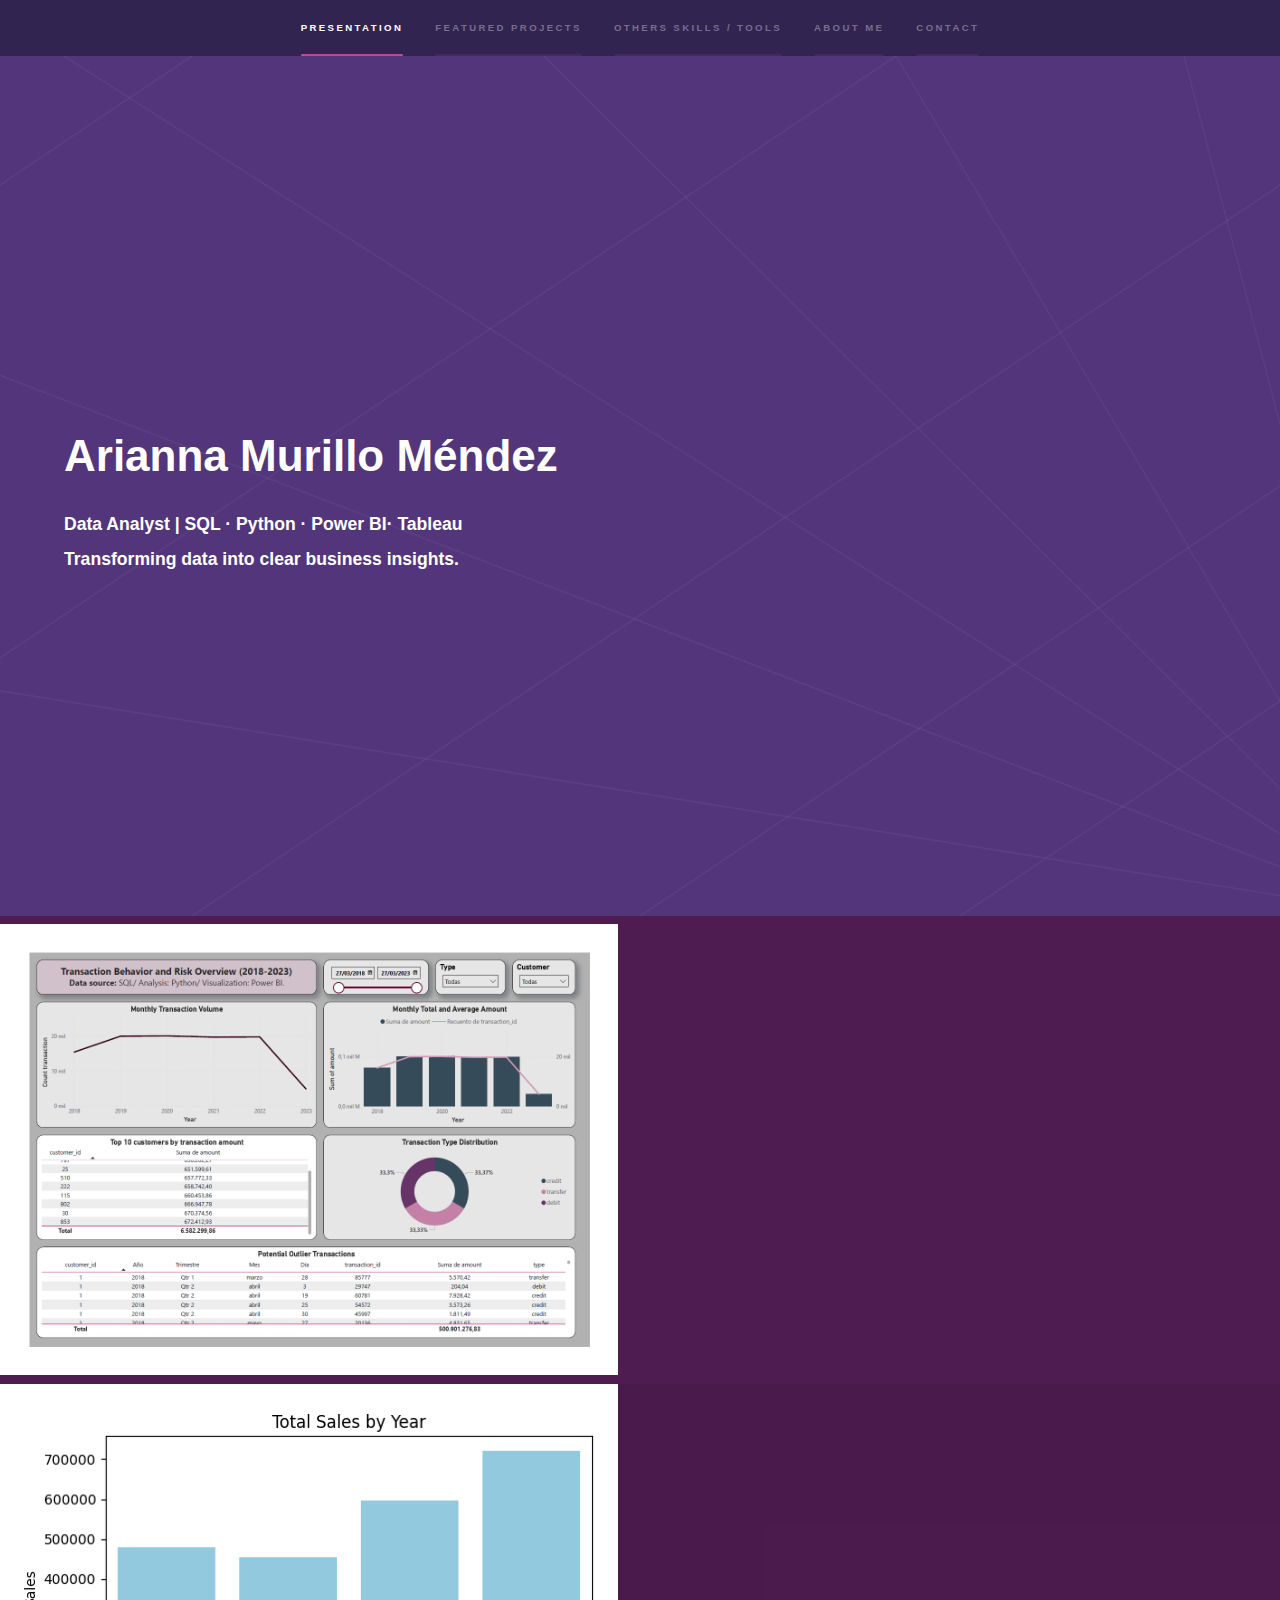
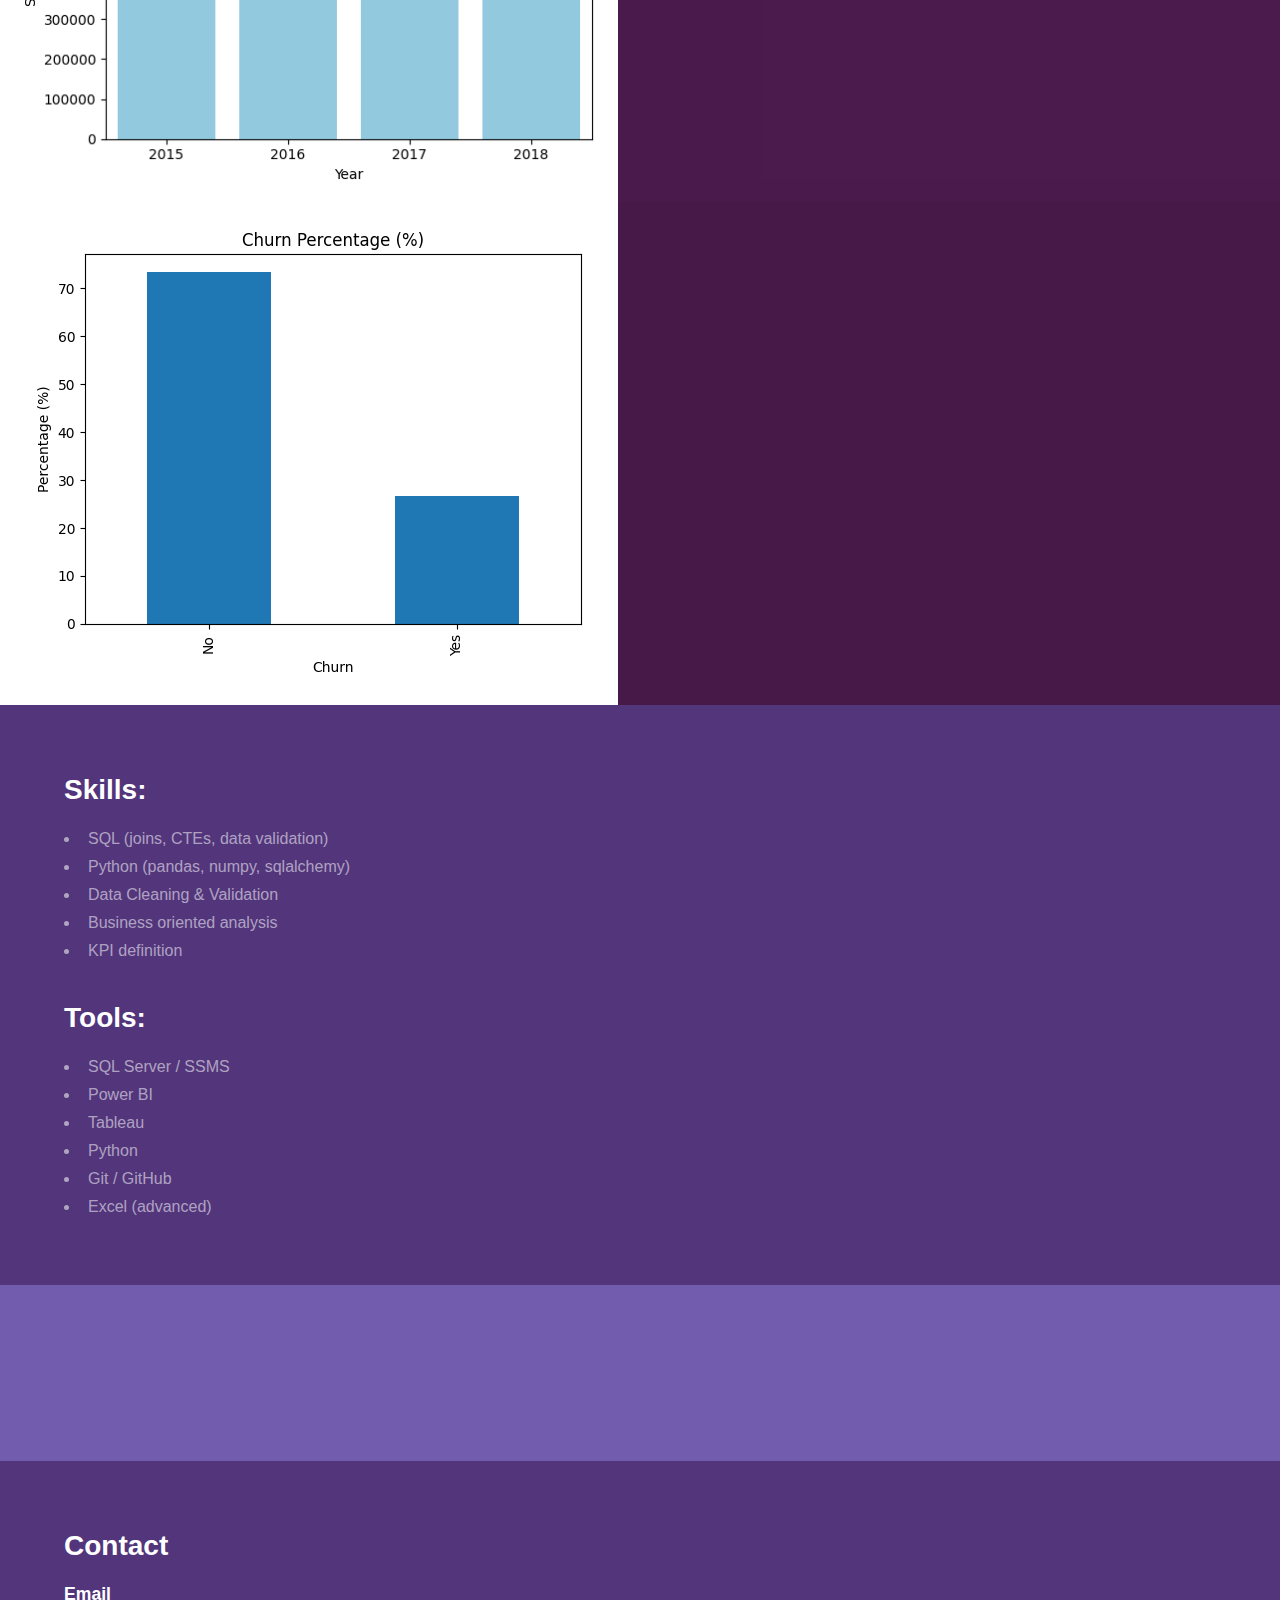
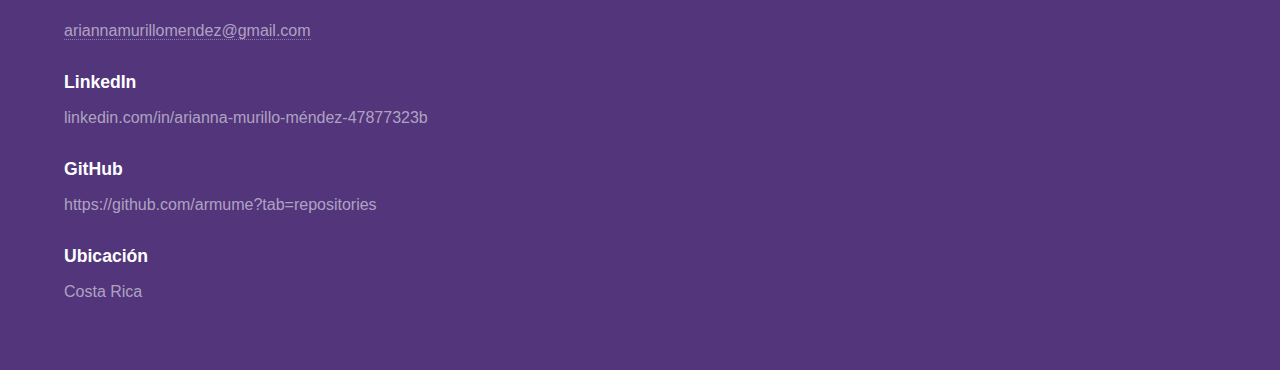
<file: index.html>
<!DOCTYPE HTML>
<!--
	Hyperspace by HTML5 UP
	html5up.net | @ajlkn
	Free for personal and commercial use under the CCA 3.0 license (html5up.net/license) -->
<html>
	<head>
		<title>Arianna Murillo M-Portafolio</title>
		<meta charset="utf-8" />
		<meta name="viewport" content="width=device-width, initial-scale=1, user-scalable=no" />
		<link rel="stylesheet" href="assets/css/main.css" />
		<noscript><link rel="stylesheet" href="assets/css/noscript.css" /></noscript>
	</head>
	<body class="is-preload">

		<!-- Sidebar -->
			<section id="sidebar">
				<div class="inner">
					<nav>
						<ul>
							<li><a href="#intro">Presentation</a></li>
							<li><a href="#zero">Featured Projects</a></li>
							<li><a href="#one">Others skills / tools</a></li>
							<li><a href="#two">About me </a></li>
							<li><a href="#three">Contact</a></li>
						</ul>
					</nav>
				</div>
			</section>

		<!-- Wrapper -->
			<div id="wrapper">

				<!-- Hero/Presentación -->
					<section id="intro" class="wrapper style1-alt fullscreen fade-up">
						<div class="inner">
							<h1>Arianna Murillo Méndez</h1>
							<h3>Data Analyst | SQL · Python · Power BI· Tableau<h3>
							<h3>Transforming data into clear business insights.</h3>									
						</div>
					</section>

				<!-- Proyectos destacados -->
					<section id="zero" class="wrapper style2 spotlights">


						<section class="spotlight" style="align-items: center;">
    						<div style="background-color: #ffffff !important; width: 60%; min-height: 400px; display: flex; align-items: center; justify-content: center; padding: 20px;">
        						<img src="images/financial_dashboard.png" 
            				 	alt="Grafico de ventas" 
             					style="max-width: 100%; max-height: 100%; object-fit: contain; display: block;" />
    						</div>
							<div class="content">
								<div class="inner">
									<h2>Finance Pipeline Project</h2>
									<p>End-to-end analysis of financial transactions focusing on data validation, preparation, and business insights.</p>
									<p>SQL Server · Python · Power BI</p>	
									<p>Data validation, schema normalization, KPI definition, executive dashboard.</p>
									<ul class="actions">
										<li><a href="https://github.com/armume/financial-transactions-pipeline.git" class="button" target="_blank" rel="noopener noreferrer">Link github</a></li>
									</ul>
								</div>
							</div>
						</section>



						<section class="spotlight" style="align-items: center;">
    						<div style="background-color: #ffffff !important; width: 60%; min-height: 400px; display: flex; align-items: center; justify-content: center; padding: 20px;">
        						<img src="images/yearly_sales_trend.png" 
            				 	alt="Grafico de ventas" 
             					style="max-width: 100%; max-height: 100%; object-fit: contain; display: block;" />
    						</div>
    						<div class="content">
        						<div class="inner">
									<h2>Retail Sales Analysis</h2>
									<p>Analysis of retail sales data to identify trends, seasonality, and key performance metrics.</p>
									<p><strong>Tools:</strong> Excel · Python</p>
									<ul class="actions">
										<li><a href="https://github.com/armume/Superstore-sales-analysis.git" class="button" target="_blank" rel="noopener noreferrer">Link github</a></li>
									</ul>
								</div>
							</div>
						</section>		
				


						
						<section class="spotlight" style="align-items: center;">
    						<div style="background-color: #ffffff !important; width: 60%; min-height: 400px; display: flex; align-items: center; justify-content: center; padding: 20px;">
        						<img src="images/churn_percentage.png" 
            				 	alt="Grafico de ventas" 
             					style="max-width: 100%; max-height: 100%; object-fit: contain; display: block;" />
    						</div>
							<div class="content">
								<div class="inner">
									<h2>Telco Customer Churn</h2>
									<p>Exploratory analysis to understand customer churn patterns and high-risk customer segments.</p>
									<p>Python · SQL </p>
									<p>Revenue analysis, KPIs, sales trends.</p>
									<ul class="actions">
										<li><a href="https://github.com/armume/Customer-Churn-Analysis.git" class="button"target="_blank" rel="noopener noreferrer">Link github</a></li>
								</div>
							</div>
						</section>	
					</section>





				<!-- Otras habilidades / herramientas -->
					<section id="one" class="wrapper style1-alt">
						<div class="inner">						
							<h2>Skills:</h2>
								<ul> 							
									<li>SQL (joins, CTEs, data validation)</li>
									<li>Python (pandas, numpy, sqlalchemy)</li>
									<li>Data Cleaning & Validation</li>
									<li>Business oriented analysis</li>
									<li>KPI definition</li>
								</ul>
							
							<h2>Tools:</h2>
								<ul> 
									<li>SQL Server / SSMS</li>
									<li>Power BI</li>
									<li>Tableau</li>
									<li>Python</li>
									<li>Git / GitHub</li>
									<li>Excel (advanced)</li>
								</ul>						
						</div>
					</section>
	

				<!-- Sobre mí (personal + profesional)-->
					<section id="two" class="wrapper style1 fullscreen fade-up" style="min-height: unset;">
						<div class="inner">
							<h4> 
								Hello! I am Arianna, a Data Analyst with an engineering background.
								I began working with data during my graduation project, where I cleaned, analyzed, and visualized large datasets to identify patterns 
								and support decision-making. Today, I focus on transforming raw data into clear insights through SQL, Python, and data visualization tools.
							</h4>					
						</div>
					</section>
			
 
				<!-- Contacto -->
					<section id="three" class="wrapper style1-alt" style="min-height: unset;">
						<div class="inner">
							<h2>Contact</h2>					
								<section>
									<ul class="contact">
										<li>
											<h3>Email</h3>
											<a href="#">ariannamurillomendez@gmail.com</a>					
										</li>										
										<li>
											<h3>LinkedIn</h3>
											<span>linkedin.com/in/arianna-murillo-méndez-47877323b</span>
										</li>		
										<li>
											<h3>GitHub</h3>
											<span>https://github.com/armume?tab=repositories</span>
										</li>
										<li>
											<h3>Ubicación</h3>
											<span>Costa Rica</span>
										</li>							
									</ul>
								</section>
						</div>
					</section>
			</div>



		<!-- Footer 
			<footer id="footer" class="wrapper style1-alt"> class="wrapper style1 fullscreen fade-up"
				<div class="inner">
					<ul class="menu">
						<li>&copy; Untitled. All rights reserved.</li><li>Design: <a href="http://html5up.net">HTML5 UP</a></li>
					</ul>
				</div>
			</footer>-->

		<!-- Scripts -->
			<script src="assets/js/jquery.min.js"></script>
			<script src="assets/js/jquery.scrollex.min.js"></script>
			<script src="assets/js/jquery.scrolly.min.js"></script>
			<script src="assets/js/browser.min.js"></script>
			<script src="assets/js/breakpoints.min.js"></script>
			<script src="assets/js/util.js"></script>
			<script src="assets/js/main.js"></script>

	</body>
</html>
</file>
<file: assets/css/noscript.css>
/*
	Hyperspace by HTML5 UP
	html5up.net | @ajlkn
	Free for personal and commercial use under the CCA 3.0 license (html5up.net/license)
*/

/* Spotlights */

	.spotlights > section > .image:before {
		opacity: 0 !important;
	}

	.spotlights > section > .content > .inner {
		-moz-transform: none !important;
		-webkit-transform: none !important;
		-ms-transform: none !important;
		transform: none !important;
		opacity: 1 !important;
	}

/* Wrapper */

	.wrapper > .inner {
		opacity: 1 !important;
		-moz-transform: none !important;
		-webkit-transform: none !important;
		-ms-transform: none !important;
		transform: none !important;
	}

/* Sidebar */

	#sidebar > .inner {
		opacity: 1 !important;
	}

	#sidebar nav > ul > li {
		-moz-transform: none !important;
		-webkit-transform: none !important;
		-ms-transform: none !important;
		transform: none !important;
		opacity: 1 !important;
	}
</file>
<file: assets/css/main.css>
@import url(fontawesome-all.min.css);

/*
	Hyperspace by HTML5 UP
	html5up.net | @ajlkn
	Free for personal and commercial use under the CCA 3.0 license (html5up.net/license)
*/

html, body, div, span, applet, object,
iframe, h1, h2, h3, h4, h5, h6, p, blockquote,
pre, a, abbr, acronym, address, big, cite,
code, del, dfn, em, img, ins, kbd, q, s, samp,
small, strike, strong, sub, sup, tt, var, b,
u, i, center, dl, dt, dd, ol, ul, li, fieldset,
form, label, legend, table, caption, tbody,
tfoot, thead, tr, th, td, article, aside,
canvas, details, embed, figure, figcaption,
footer, header, hgroup, menu, nav, output, ruby,
section, summary, time, mark, audio, video {
	margin: 0;
	padding: 0;
	border: 0;
	font-size: 100%;
	font: inherit;
	vertical-align: baseline;}

article, aside, details, figcaption, figure,
footer, header, hgroup, menu, nav, section {
	display: block;}

body {
	line-height: 1;
}

ol, ul {
	list-style: none;
}

blockquote, q {
	quotes: none;
}

	blockquote:before, blockquote:after, q:before, q:after {
		content: '';
		content: none;
	}

table {
	border-collapse: collapse;
	border-spacing: 0;
}

body {
	-webkit-text-size-adjust: none;
}

mark {
	background-color: transparent;
	color: inherit;
}

input::-moz-focus-inner {
	border: 0;
	padding: 0;
}

input, select, textarea {
	-moz-appearance: none;
	-webkit-appearance: none;
	-ms-appearance: none;
	appearance: none;
}

/* Basic */

	@-ms-viewport {
		width: device-width;
	}

	body {
		-ms-overflow-style: scrollbar;
	}

	@media screen and (max-width: 480px) {

		html, body {
			min-width: 320px;
		}

	}

	html {
		box-sizing: border-box;
	}

	*, *:before, *:after {
		box-sizing: inherit;
	}

	body {
		background: #312450;
	}

		body.is-preload *, body.is-preload *:before, body.is-preload *:after {
			-moz-animation: none !important;
			-webkit-animation: none !important;
			-ms-animation: none !important;
			animation: none !important;
			-moz-transition: none !important;
			-webkit-transition: none !important;
			-ms-transition: none !important;
			transition: none !important;
		}

/* Type */

	body, input, select, textarea {
		color: rgba(255, 255, 255, 0.55);
		font-family: Arial, Helvetica, sans-serif;
		font-size: 16.5pt;
		font-weight: normal;
		line-height: 1.75;
	}

		@media screen and (max-width: 1680px) {

			body, input, select, textarea {
				font-size: 13pt;
			}

		}

		@media screen and (max-width: 1280px) {

			body, input, select, textarea {
				font-size: 12pt;
			}

		}

		@media screen and (max-width: 360px) {

			body, input, select, textarea {
				font-size: 11pt;
			}

		}

	a {
		-moz-transition: color 0.2s ease, border-bottom-color 0.2s ease;
		-webkit-transition: color 0.2s ease, border-bottom-color 0.2s ease;
		-ms-transition: color 0.2s ease, border-bottom-color 0.2s ease;
		transition: color 0.2s ease, border-bottom-color 0.2s ease;
		border-bottom: dotted 1px rgba(255, 255, 255, 0.35);
		color: inherit;
		text-decoration: none;
	}

		a:hover {
			border-bottom-color: transparent;
			color: #ffffff;
		}

	strong, b {
		color: #ffffff;
		font-weight: bold;
	}

	em, i {
		font-style: italic;
	}

	p {
		margin: 0 0 2em 0;
	}

	h1, h2, h3, h4, h5, h6 {
		color: #ffffff;
		font-weight: bold;
		line-height: 1.5;
		margin: 0 0 0.5em 0;
	}

		h1 a, h2 a, h3 a, h4 a, h5 a, h6 a {
			color: inherit;
			text-decoration: none;
		}

	h1 {
		font-size: 2.75em;
	}

		h1.major {
			margin: 0 0 1.3em 0;
			position: relative;
			padding-bottom: 0.35em;
		}

			h1.major:after {
				background-image: -moz-linear-gradient(to right, #5e42a6, #b74e91);
				background-image: -webkit-linear-gradient(to right, #5e42a6, #b74e91);
				background-image: -ms-linear-gradient(to right, #5e42a6, #b74e91);
				background-image: linear-gradient(to right, #5e42a6, #b74e91);
				-moz-transition: max-width 0.2s ease;
				-webkit-transition: max-width 0.2s ease;
				-ms-transition: max-width 0.2s ease;
				transition: max-width 0.2s ease;
				border-radius: 0.2em;
				bottom: 0;
				content: '';
				height: 0.05em;
				position: absolute;
				right: 0;
				width: 100%;
			}

	h2 {
		font-size: 1.75em;
	}

	h3 {
		font-size: 1.1em;
	}

	h4 {
		font-size: 1em;
	}

	h5 {
		font-size: 0.8em;
	}

	h6 {
		font-size: 0.6em;
	}

	@media screen and (max-width: 736px) {

		h1 {
			font-size: 2em;
		}

		h2 {
			font-size: 1.25em;
		}

		h3 {
			font-size: 1em;
		}

		h4 {
			font-size: 0.8em;
		}

		h5 {
			font-size: 0.6em;
		}

		h6 {
			font-size: 0.6em;
		}

	}

	sub {
		font-size: 0.8em;
		position: relative;
		top: 0.5em;
	}

	sup {
		font-size: 0.8em;
		position: relative;
		top: -0.5em;
	}

	blockquote {
		border-left: solid 4px rgba(255, 255, 255, 0.15);
		font-style: italic;
		margin: 0 0 2em 0;
		padding: 0.5em 0 0.5em 2em;
	}

	code {
		background: rgba(255, 255, 255, 0.05);
		border-radius: 0.25em;
		border: solid 1px rgba(255, 255, 255, 0.15);
		font-family: "Courier New", monospace;
		font-size: 0.9em;
		margin: 0 0.25em;
		padding: 0.25em 0.65em;
	}

	pre {
		-webkit-overflow-scrolling: touch;
		font-family: "Courier New", monospace;
		font-size: 0.9em;
		margin: 0 0 2em 0;
	}

		pre code {
			display: block;
			line-height: 1.75em;
			padding: 1em 1.5em;
			overflow-x: auto;
		}

	hr {
		border: 0;
		border-bottom: solid 1px rgba(255, 255, 255, 0.15);
		margin: 2em 0;
	}

		hr.major {
			margin: 3em 0;
		}

	.align-left {
		text-align: left;
	}

	.align-center {
		text-align: center;
	}

	.align-right {
		text-align: right;
	}

/* Row */

	.row {
		display: flex;
		flex-wrap: wrap;
		box-sizing: border-box;
		align-items: stretch;
	}

		.row > * {
			box-sizing: border-box;
		}

		.row.gtr-uniform > * > :last-child {
			margin-bottom: 0;
		}

		.row.aln-left {
			justify-content: flex-start;
		}

		.row.aln-center {
			justify-content: center;
		}

		.row.aln-right {
			justify-content: flex-end;
		}

		.row.aln-top {
			align-items: flex-start;
		}

		.row.aln-middle {
			align-items: center;
		}

		.row.aln-bottom {
			align-items: flex-end;
		}

		.row > .imp {
			order: -1;
		}

		.row > .col-1 {
			width: 8.33333%;
		}

		.row > .off-1 {
			margin-left: 8.33333%;
		}

		.row > .col-2 {
			width: 16.66667%;
		}

		.row > .off-2 {
			margin-left: 16.66667%;
		}

		.row > .col-3 {
			width: 25%;
		}

		.row > .off-3 {
			margin-left: 25%;
		}

		.row > .col-4 {
			width: 33.33333%;
		}

		.row > .off-4 {
			margin-left: 33.33333%;
		}

		.row > .col-5 {
			width: 41.66667%;
		}

		.row > .off-5 {
			margin-left: 41.66667%;
		}

		.row > .col-6 {
			width: 50%;
		}

		.row > .off-6 {
			margin-left: 50%;
		}

		.row > .col-7 {
			width: 58.33333%;
		}

		.row > .off-7 {
			margin-left: 58.33333%;
		}

		.row > .col-8 {
			width: 66.66667%;
		}

		.row > .off-8 {
			margin-left: 66.66667%;
		}

		.row > .col-9 {
			width: 75%;
		}

		.row > .off-9 {
			margin-left: 75%;
		}

		.row > .col-10 {
			width: 83.33333%;
		}

		.row > .off-10 {
			margin-left: 83.33333%;
		}

		.row > .col-11 {
			width: 91.66667%;
		}

		.row > .off-11 {
			margin-left: 91.66667%;
		}

		.row > .col-12 {
			width: 100%;
		}

		.row > .off-12 {
			margin-left: 100%;
		}

		.row.gtr-0 {
			margin-top: 0;
			margin-left: 0em;
		}

			.row.gtr-0 > * {
				padding: 0 0 0 0em;
			}

			.row.gtr-0.gtr-uniform {
				margin-top: 0em;
			}

				.row.gtr-0.gtr-uniform > * {
					padding-top: 0em;
				}

		.row.gtr-25 {
			margin-top: 0;
			margin-left: -0.375em;
		}

			.row.gtr-25 > * {
				padding: 0 0 0 0.375em;
			}

			.row.gtr-25.gtr-uniform {
				margin-top: -0.375em;
			}

				.row.gtr-25.gtr-uniform > * {
					padding-top: 0.375em;
				}

		.row.gtr-50 {
			margin-top: 0;
			margin-left: -0.75em;
		}

			.row.gtr-50 > * {
				padding: 0 0 0 0.75em;
			}

			.row.gtr-50.gtr-uniform {
				margin-top: -0.75em;
			}

				.row.gtr-50.gtr-uniform > * {
					padding-top: 0.75em;
				}

		.row {
			margin-top: 0;
			margin-left: -1.5em;
		}

			.row > * {
				padding: 0 0 0 1.5em;
			}

			.row.gtr-uniform {
				margin-top: -1.5em;
			}

				.row.gtr-uniform > * {
					padding-top: 1.5em;
				}

		.row.gtr-150 {
			margin-top: 0;
			margin-left: -2.25em;
		}

			.row.gtr-150 > * {
				padding: 0 0 0 2.25em;
			}

			.row.gtr-150.gtr-uniform {
				margin-top: -2.25em;
			}

				.row.gtr-150.gtr-uniform > * {
					padding-top: 2.25em;
				}

		.row.gtr-200 {
			margin-top: 0;
			margin-left: -3em;
		}

			.row.gtr-200 > * {
				padding: 0 0 0 3em;
			}

			.row.gtr-200.gtr-uniform {
				margin-top: -3em;
			}

				.row.gtr-200.gtr-uniform > * {
					padding-top: 3em;
				}

		@media screen and (max-width: 1680px) {

			.row {
				display: flex;
				flex-wrap: wrap;
				box-sizing: border-box;
				align-items: stretch;
			}

				.row > * {
					box-sizing: border-box;
				}

				.row.gtr-uniform > * > :last-child {
					margin-bottom: 0;
				}

				.row.aln-left {
					justify-content: flex-start;
				}

				.row.aln-center {
					justify-content: center;
				}

				.row.aln-right {
					justify-content: flex-end;
				}

				.row.aln-top {
					align-items: flex-start;
				}

				.row.aln-middle {
					align-items: center;
				}

				.row.aln-bottom {
					align-items: flex-end;
				}

				.row > .imp-xlarge {
					order: -1;
				}

				.row > .col-1-xlarge {
					width: 8.33333%;
				}

				.row > .off-1-xlarge {
					margin-left: 8.33333%;
				}

				.row > .col-2-xlarge {
					width: 16.66667%;
				}

				.row > .off-2-xlarge {
					margin-left: 16.66667%;
				}

				.row > .col-3-xlarge {
					width: 25%;
				}

				.row > .off-3-xlarge {
					margin-left: 25%;
				}

				.row > .col-4-xlarge {
					width: 33.33333%;
				}

				.row > .off-4-xlarge {
					margin-left: 33.33333%;
				}

				.row > .col-5-xlarge {
					width: 41.66667%;
				}

				.row > .off-5-xlarge {
					margin-left: 41.66667%;
				}

				.row > .col-6-xlarge {
					width: 50%;
				}

				.row > .off-6-xlarge {
					margin-left: 50%;
				}

				.row > .col-7-xlarge {
					width: 58.33333%;
				}

				.row > .off-7-xlarge {
					margin-left: 58.33333%;
				}

				.row > .col-8-xlarge {
					width: 66.66667%;
				}

				.row > .off-8-xlarge {
					margin-left: 66.66667%;
				}

				.row > .col-9-xlarge {
					width: 75%;
				}

				.row > .off-9-xlarge {
					margin-left: 75%;
				}

				.row > .col-10-xlarge {
					width: 83.33333%;
				}

				.row > .off-10-xlarge {
					margin-left: 83.33333%;
				}

				.row > .col-11-xlarge {
					width: 91.66667%;
				}

				.row > .off-11-xlarge {
					margin-left: 91.66667%;
				}

				.row > .col-12-xlarge {
					width: 100%;
				}

				.row > .off-12-xlarge {
					margin-left: 100%;
				}

				.row.gtr-0 {
					margin-top: 0;
					margin-left: 0em;
				}

					.row.gtr-0 > * {
						padding: 0 0 0 0em;
					}

					.row.gtr-0.gtr-uniform {
						margin-top: 0em;
					}

						.row.gtr-0.gtr-uniform > * {
							padding-top: 0em;
						}

				.row.gtr-25 {
					margin-top: 0;
					margin-left: -0.375em;
				}

					.row.gtr-25 > * {
						padding: 0 0 0 0.375em;
					}

					.row.gtr-25.gtr-uniform {
						margin-top: -0.375em;
					}

						.row.gtr-25.gtr-uniform > * {
							padding-top: 0.375em;
						}

				.row.gtr-50 {
					margin-top: 0;
					margin-left: -0.75em;
				}

					.row.gtr-50 > * {
						padding: 0 0 0 0.75em;
					}

					.row.gtr-50.gtr-uniform {
						margin-top: -0.75em;
					}

						.row.gtr-50.gtr-uniform > * {
							padding-top: 0.75em;
						}

				.row {
					margin-top: 0;
					margin-left: -1.5em;
				}

					.row > * {
						padding: 0 0 0 1.5em;
					}

					.row.gtr-uniform {
						margin-top: -1.5em;
					}

						.row.gtr-uniform > * {
							padding-top: 1.5em;
						}

				.row.gtr-150 {
					margin-top: 0;
					margin-left: -2.25em;
				}

					.row.gtr-150 > * {
						padding: 0 0 0 2.25em;
					}

					.row.gtr-150.gtr-uniform {
						margin-top: -2.25em;
					}

						.row.gtr-150.gtr-uniform > * {
							padding-top: 2.25em;
						}

				.row.gtr-200 {
					margin-top: 0;
					margin-left: -3em;
				}

					.row.gtr-200 > * {
						padding: 0 0 0 3em;
					}

					.row.gtr-200.gtr-uniform {
						margin-top: -3em;
					}

						.row.gtr-200.gtr-uniform > * {
							padding-top: 3em;
						}

		}

		@media screen and (max-width: 1280px) {

			.row {
				display: flex;
				flex-wrap: wrap;
				box-sizing: border-box;
				align-items: stretch;
			}

				.row > * {
					box-sizing: border-box;
				}

				.row.gtr-uniform > * > :last-child {
					margin-bottom: 0;
				}

				.row.aln-left {
					justify-content: flex-start;
				}

				.row.aln-center {
					justify-content: center;
				}

				.row.aln-right {
					justify-content: flex-end;
				}

				.row.aln-top {
					align-items: flex-start;
				}

				.row.aln-middle {
					align-items: center;
				}

				.row.aln-bottom {
					align-items: flex-end;
				}

				.row > .imp-large {
					order: -1;
				}

				.row > .col-1-large {
					width: 8.33333%;
				}

				.row > .off-1-large {
					margin-left: 8.33333%;
				}

				.row > .col-2-large {
					width: 16.66667%;
				}

				.row > .off-2-large {
					margin-left: 16.66667%;
				}

				.row > .col-3-large {
					width: 25%;
				}

				.row > .off-3-large {
					margin-left: 25%;
				}

				.row > .col-4-large {
					width: 33.33333%;
				}

				.row > .off-4-large {
					margin-left: 33.33333%;
				}

				.row > .col-5-large {
					width: 41.66667%;
				}

				.row > .off-5-large {
					margin-left: 41.66667%;
				}

				.row > .col-6-large {
					width: 50%;
				}

				.row > .off-6-large {
					margin-left: 50%;
				}

				.row > .col-7-large {
					width: 58.33333%;
				}

				.row > .off-7-large {
					margin-left: 58.33333%;
				}

				.row > .col-8-large {
					width: 66.66667%;
				}

				.row > .off-8-large {
					margin-left: 66.66667%;
				}

				.row > .col-9-large {
					width: 75%;
				}

				.row > .off-9-large {
					margin-left: 75%;
				}

				.row > .col-10-large {
					width: 83.33333%;
				}

				.row > .off-10-large {
					margin-left: 83.33333%;
				}

				.row > .col-11-large {
					width: 91.66667%;
				}

				.row > .off-11-large {
					margin-left: 91.66667%;
				}

				.row > .col-12-large {
					width: 100%;
				}

				.row > .off-12-large {
					margin-left: 100%;
				}

				.row.gtr-0 {
					margin-top: 0;
					margin-left: 0em;
				}

					.row.gtr-0 > * {
						padding: 0 0 0 0em;
					}

					.row.gtr-0.gtr-uniform {
						margin-top: 0em;
					}

						.row.gtr-0.gtr-uniform > * {
							padding-top: 0em;
						}

				.row.gtr-25 {
					margin-top: 0;
					margin-left: -0.375em;
				}

					.row.gtr-25 > * {
						padding: 0 0 0 0.375em;
					}

					.row.gtr-25.gtr-uniform {
						margin-top: -0.375em;
					}

						.row.gtr-25.gtr-uniform > * {
							padding-top: 0.375em;
						}

				.row.gtr-50 {
					margin-top: 0;
					margin-left: -0.75em;
				}

					.row.gtr-50 > * {
						padding: 0 0 0 0.75em;
					}

					.row.gtr-50.gtr-uniform {
						margin-top: -0.75em;
					}

						.row.gtr-50.gtr-uniform > * {
							padding-top: 0.75em;
						}

				.row {
					margin-top: 0;
					margin-left: -1.5em;
				}

					.row > * {
						padding: 0 0 0 1.5em;
					}

					.row.gtr-uniform {
						margin-top: -1.5em;
					}

						.row.gtr-uniform > * {
							padding-top: 1.5em;
						}

				.row.gtr-150 {
					margin-top: 0;
					margin-left: -2.25em;
				}

					.row.gtr-150 > * {
						padding: 0 0 0 2.25em;
					}

					.row.gtr-150.gtr-uniform {
						margin-top: -2.25em;
					}

						.row.gtr-150.gtr-uniform > * {
							padding-top: 2.25em;
						}

				.row.gtr-200 {
					margin-top: 0;
					margin-left: -3em;
				}

					.row.gtr-200 > * {
						padding: 0 0 0 3em;
					}

					.row.gtr-200.gtr-uniform {
						margin-top: -3em;
					}

						.row.gtr-200.gtr-uniform > * {
							padding-top: 3em;
						}

		}

		@media screen and (max-width: 980px) {

			.row {
				display: flex;
				flex-wrap: wrap;
				box-sizing: border-box;
				align-items: stretch;
			}

				.row > * {
					box-sizing: border-box;
				}

				.row.gtr-uniform > * > :last-child {
					margin-bottom: 0;
				}

				.row.aln-left {
					justify-content: flex-start;
				}

				.row.aln-center {
					justify-content: center;
				}

				.row.aln-right {
					justify-content: flex-end;
				}

				.row.aln-top {
					align-items: flex-start;
				}

				.row.aln-middle {
					align-items: center;
				}

				.row.aln-bottom {
					align-items: flex-end;
				}

				.row > .imp-medium {
					order: -1;
				}

				.row > .col-1-medium {
					width: 8.33333%;
				}

				.row > .off-1-medium {
					margin-left: 8.33333%;
				}

				.row > .col-2-medium {
					width: 16.66667%;
				}

				.row > .off-2-medium {
					margin-left: 16.66667%;
				}

				.row > .col-3-medium {
					width: 25%;
				}

				.row > .off-3-medium {
					margin-left: 25%;
				}

				.row > .col-4-medium {
					width: 33.33333%;
				}

				.row > .off-4-medium {
					margin-left: 33.33333%;
				}

				.row > .col-5-medium {
					width: 41.66667%;
				}

				.row > .off-5-medium {
					margin-left: 41.66667%;
				}

				.row > .col-6-medium {
					width: 50%;
				}

				.row > .off-6-medium {
					margin-left: 50%;
				}

				.row > .col-7-medium {
					width: 58.33333%;
				}

				.row > .off-7-medium {
					margin-left: 58.33333%;
				}

				.row > .col-8-medium {
					width: 66.66667%;
				}

				.row > .off-8-medium {
					margin-left: 66.66667%;
				}

				.row > .col-9-medium {
					width: 75%;
				}

				.row > .off-9-medium {
					margin-left: 75%;
				}

				.row > .col-10-medium {
					width: 83.33333%;
				}

				.row > .off-10-medium {
					margin-left: 83.33333%;
				}

				.row > .col-11-medium {
					width: 91.66667%;
				}

				.row > .off-11-medium {
					margin-left: 91.66667%;
				}

				.row > .col-12-medium {
					width: 100%;
				}

				.row > .off-12-medium {
					margin-left: 100%;
				}

				.row.gtr-0 {
					margin-top: 0;
					margin-left: 0em;
				}

					.row.gtr-0 > * {
						padding: 0 0 0 0em;
					}

					.row.gtr-0.gtr-uniform {
						margin-top: 0em;
					}

						.row.gtr-0.gtr-uniform > * {
							padding-top: 0em;
						}

				.row.gtr-25 {
					margin-top: 0;
					margin-left: -0.375em;
				}

					.row.gtr-25 > * {
						padding: 0 0 0 0.375em;
					}

					.row.gtr-25.gtr-uniform {
						margin-top: -0.375em;
					}

						.row.gtr-25.gtr-uniform > * {
							padding-top: 0.375em;
						}

				.row.gtr-50 {
					margin-top: 0;
					margin-left: -0.75em;
				}

					.row.gtr-50 > * {
						padding: 0 0 0 0.75em;
					}

					.row.gtr-50.gtr-uniform {
						margin-top: -0.75em;
					}

						.row.gtr-50.gtr-uniform > * {
							padding-top: 0.75em;
						}

				.row {
					margin-top: 0;
					margin-left: -1.5em;
				}

					.row > * {
						padding: 0 0 0 1.5em;
					}

					.row.gtr-uniform {
						margin-top: -1.5em;
					}

						.row.gtr-uniform > * {
							padding-top: 1.5em;
						}

				.row.gtr-150 {
					margin-top: 0;
					margin-left: -2.25em;
				}

					.row.gtr-150 > * {
						padding: 0 0 0 2.25em;
					}

					.row.gtr-150.gtr-uniform {
						margin-top: -2.25em;
					}

						.row.gtr-150.gtr-uniform > * {
							padding-top: 2.25em;
						}

				.row.gtr-200 {
					margin-top: 0;
					margin-left: -3em;
				}

					.row.gtr-200 > * {
						padding: 0 0 0 3em;
					}

					.row.gtr-200.gtr-uniform {
						margin-top: -3em;
					}

						.row.gtr-200.gtr-uniform > * {
							padding-top: 3em;
						}

		}

		@media screen and (max-width: 736px) {

			.row {
				display: flex;
				flex-wrap: wrap;
				box-sizing: border-box;
				align-items: stretch;
			}

				.row > * {
					box-sizing: border-box;
				}

				.row.gtr-uniform > * > :last-child {
					margin-bottom: 0;
				}

				.row.aln-left {
					justify-content: flex-start;
				}

				.row.aln-center {
					justify-content: center;
				}

				.row.aln-right {
					justify-content: flex-end;
				}

				.row.aln-top {
					align-items: flex-start;
				}

				.row.aln-middle {
					align-items: center;
				}

				.row.aln-bottom {
					align-items: flex-end;
				}

				.row > .imp-small {
					order: -1;
				}

				.row > .col-1-small {
					width: 8.33333%;
				}

				.row > .off-1-small {
					margin-left: 8.33333%;
				}

				.row > .col-2-small {
					width: 16.66667%;
				}

				.row > .off-2-small {
					margin-left: 16.66667%;
				}

				.row > .col-3-small {
					width: 25%;
				}

				.row > .off-3-small {
					margin-left: 25%;
				}

				.row > .col-4-small {
					width: 33.33333%;
				}

				.row > .off-4-small {
					margin-left: 33.33333%;
				}

				.row > .col-5-small {
					width: 41.66667%;
				}

				.row > .off-5-small {
					margin-left: 41.66667%;
				}

				.row > .col-6-small {
					width: 50%;
				}

				.row > .off-6-small {
					margin-left: 50%;
				}

				.row > .col-7-small {
					width: 58.33333%;
				}

				.row > .off-7-small {
					margin-left: 58.33333%;
				}

				.row > .col-8-small {
					width: 66.66667%;
				}

				.row > .off-8-small {
					margin-left: 66.66667%;
				}

				.row > .col-9-small {
					width: 75%;
				}

				.row > .off-9-small {
					margin-left: 75%;
				}

				.row > .col-10-small {
					width: 83.33333%;
				}

				.row > .off-10-small {
					margin-left: 83.33333%;
				}

				.row > .col-11-small {
					width: 91.66667%;
				}

				.row > .off-11-small {
					margin-left: 91.66667%;
				}

				.row > .col-12-small {
					width: 100%;
				}

				.row > .off-12-small {
					margin-left: 100%;
				}

				.row.gtr-0 {
					margin-top: 0;
					margin-left: 0em;
				}

					.row.gtr-0 > * {
						padding: 0 0 0 0em;
					}

					.row.gtr-0.gtr-uniform {
						margin-top: 0em;
					}

						.row.gtr-0.gtr-uniform > * {
							padding-top: 0em;
						}

				.row.gtr-25 {
					margin-top: 0;
					margin-left: -0.375em;
				}

					.row.gtr-25 > * {
						padding: 0 0 0 0.375em;
					}

					.row.gtr-25.gtr-uniform {
						margin-top: -0.375em;
					}

						.row.gtr-25.gtr-uniform > * {
							padding-top: 0.375em;
						}

				.row.gtr-50 {
					margin-top: 0;
					margin-left: -0.75em;
				}

					.row.gtr-50 > * {
						padding: 0 0 0 0.75em;
					}

					.row.gtr-50.gtr-uniform {
						margin-top: -0.75em;
					}

						.row.gtr-50.gtr-uniform > * {
							padding-top: 0.75em;
						}

				.row {
					margin-top: 0;
					margin-left: -1.5em;
				}

					.row > * {
						padding: 0 0 0 1.5em;
					}

					.row.gtr-uniform {
						margin-top: -1.5em;
					}

						.row.gtr-uniform > * {
							padding-top: 1.5em;
						}

				.row.gtr-150 {
					margin-top: 0;
					margin-left: -2.25em;
				}

					.row.gtr-150 > * {
						padding: 0 0 0 2.25em;
					}

					.row.gtr-150.gtr-uniform {
						margin-top: -2.25em;
					}

						.row.gtr-150.gtr-uniform > * {
							padding-top: 2.25em;
						}

				.row.gtr-200 {
					margin-top: 0;
					margin-left: -3em;
				}

					.row.gtr-200 > * {
						padding: 0 0 0 3em;
					}

					.row.gtr-200.gtr-uniform {
						margin-top: -3em;
					}

						.row.gtr-200.gtr-uniform > * {
							padding-top: 3em;
						}

		}

		@media screen and (max-width: 480px) {

			.row {
				display: flex;
				flex-wrap: wrap;
				box-sizing: border-box;
				align-items: stretch;
			}

				.row > * {
					box-sizing: border-box;
				}

				.row.gtr-uniform > * > :last-child {
					margin-bottom: 0;
				}

				.row.aln-left {
					justify-content: flex-start;
				}

				.row.aln-center {
					justify-content: center;
				}

				.row.aln-right {
					justify-content: flex-end;
				}

				.row.aln-top {
					align-items: flex-start;
				}

				.row.aln-middle {
					align-items: center;
				}

				.row.aln-bottom {
					align-items: flex-end;
				}

				.row > .imp-xsmall {
					order: -1;
				}

				.row > .col-1-xsmall {
					width: 8.33333%;
				}

				.row > .off-1-xsmall {
					margin-left: 8.33333%;
				}

				.row > .col-2-xsmall {
					width: 16.66667%;
				}

				.row > .off-2-xsmall {
					margin-left: 16.66667%;
				}

				.row > .col-3-xsmall {
					width: 25%;
				}

				.row > .off-3-xsmall {
					margin-left: 25%;
				}

				.row > .col-4-xsmall {
					width: 33.33333%;
				}

				.row > .off-4-xsmall {
					margin-left: 33.33333%;
				}

				.row > .col-5-xsmall {
					width: 41.66667%;
				}

				.row > .off-5-xsmall {
					margin-left: 41.66667%;
				}

				.row > .col-6-xsmall {
					width: 50%;
				}

				.row > .off-6-xsmall {
					margin-left: 50%;
				}

				.row > .col-7-xsmall {
					width: 58.33333%;
				}

				.row > .off-7-xsmall {
					margin-left: 58.33333%;
				}

				.row > .col-8-xsmall {
					width: 66.66667%;
				}

				.row > .off-8-xsmall {
					margin-left: 66.66667%;
				}

				.row > .col-9-xsmall {
					width: 75%;
				}

				.row > .off-9-xsmall {
					margin-left: 75%;
				}

				.row > .col-10-xsmall {
					width: 83.33333%;
				}

				.row > .off-10-xsmall {
					margin-left: 83.33333%;
				}

				.row > .col-11-xsmall {
					width: 91.66667%;
				}

				.row > .off-11-xsmall {
					margin-left: 91.66667%;
				}

				.row > .col-12-xsmall {
					width: 100%;
				}

				.row > .off-12-xsmall {
					margin-left: 100%;
				}

				.row.gtr-0 {
					margin-top: 0;
					margin-left: 0em;
				}

					.row.gtr-0 > * {
						padding: 0 0 0 0em;
					}

					.row.gtr-0.gtr-uniform {
						margin-top: 0em;
					}

						.row.gtr-0.gtr-uniform > * {
							padding-top: 0em;
						}

				.row.gtr-25 {
					margin-top: 0;
					margin-left: -0.375em;
				}

					.row.gtr-25 > * {
						padding: 0 0 0 0.375em;
					}

					.row.gtr-25.gtr-uniform {
						margin-top: -0.375em;
					}

						.row.gtr-25.gtr-uniform > * {
							padding-top: 0.375em;
						}

				.row.gtr-50 {
					margin-top: 0;
					margin-left: -0.75em;
				}

					.row.gtr-50 > * {
						padding: 0 0 0 0.75em;
					}

					.row.gtr-50.gtr-uniform {
						margin-top: -0.75em;
					}

						.row.gtr-50.gtr-uniform > * {
							padding-top: 0.75em;
						}

				.row {
					margin-top: 0;
					margin-left: -1.5em;
				}

					.row > * {
						padding: 0 0 0 1.5em;
					}

					.row.gtr-uniform {
						margin-top: -1.5em;
					}

						.row.gtr-uniform > * {
							padding-top: 1.5em;
						}

				.row.gtr-150 {
					margin-top: 0;
					margin-left: -2.25em;
				}

					.row.gtr-150 > * {
						padding: 0 0 0 2.25em;
					}

					.row.gtr-150.gtr-uniform {
						margin-top: -2.25em;
					}

						.row.gtr-150.gtr-uniform > * {
							padding-top: 2.25em;
						}

				.row.gtr-200 {
					margin-top: 0;
					margin-left: -3em;
				}

					.row.gtr-200 > * {
						padding: 0 0 0 3em;
					}

					.row.gtr-200.gtr-uniform {
						margin-top: -3em;
					}

						.row.gtr-200.gtr-uniform > * {
							padding-top: 3em;
						}

		}

/* Box */

	.box {
		border-radius: 0.25em;
		border: solid 1px rgba(255, 255, 255, 0.15);
		margin-bottom: 2em;
		padding: 1.5em;
	}

		.box > :last-child,
		.box > :last-child > :last-child,
		.box > :last-child > :last-child > :last-child {
			margin-bottom: 0;
		}

		.box.alt {
			border: 0;
			border-radius: 0;
			padding: 0;
		}

/* Button */

	input[type="submit"],
	input[type="reset"],
	input[type="button"],
	button,
	.button {
		-moz-appearance: none;
		-webkit-appearance: none;
		-ms-appearance: none;
		appearance: none;
		-moz-transition: border-color 0.2s ease;
		-webkit-transition: border-color 0.2s ease;
		-ms-transition: border-color 0.2s ease;
		transition: border-color 0.2s ease;
		background-color: transparent;
		border: solid 1px !important;
		border-color: rgba(255, 255, 255, 0.15) !important;
		border-radius: 3em;
		color: #ffffff !important;
		cursor: pointer;
		display: inline-block;
		font-size: 0.6em;
		font-weight: bold;
		height: calc(4.75em + 2px);
		letter-spacing: 0.25em;
		line-height: 4.75em;
		outline: 0;
		padding: 0 3.75em;
		position: relative;
		text-align: center;
		text-decoration: none;
		text-transform: uppercase;
		white-space: nowrap;
	}

		input[type="submit"]:after,
		input[type="reset"]:after,
		input[type="button"]:after,
		button:after,
		.button:after {
			-moz-transform: scale(0.25);
			-webkit-transform: scale(0.25);
			-ms-transform: scale(0.25);
			transform: scale(0.25);
			pointer-events: none;
			-moz-transition: opacity 0.2s ease, -moz-transform 0.2s ease;
			-webkit-transition: opacity 0.2s ease, -webkit-transform 0.2s ease;
			-ms-transition: opacity 0.2s ease, -ms-transform 0.2s ease;
			transition: opacity 0.2s ease, transform 0.2s ease;
			background: #ffffff;
			border-radius: 3em;
			content: '';
			height: 100%;
			left: 0;
			opacity: 0;
			position: absolute;
			top: 0;
			width: 100%;
		}

		input[type="submit"].icon:before,
		input[type="reset"].icon:before,
		input[type="button"].icon:before,
		button.icon:before,
		.button.icon:before {
			margin-right: 0.75em;
		}

		input[type="submit"].fit,
		input[type="reset"].fit,
		input[type="button"].fit,
		button.fit,
		.button.fit {
			width: 100%;
		}

		input[type="submit"].small,
		input[type="reset"].small,
		input[type="button"].small,
		button.small,
		.button.small {
			font-size: 0.4em;
		}

		input[type="submit"].large,
		input[type="reset"].large,
		input[type="button"].large,
		button.large,
		.button.large {
			font-size: 0.8em;
		}

		input[type="submit"].primary,
		input[type="reset"].primary,
		input[type="button"].primary,
		button.primary,
		.button.primary {
			background-color: #ffffff;
			color: #312450 !important;
		}

			input[type="submit"].primary:after,
			input[type="reset"].primary:after,
			input[type="button"].primary:after,
			button.primary:after,
			.button.primary:after {
				display: none;
			}

		input[type="submit"].disabled, input[type="submit"]:disabled,
		input[type="reset"].disabled,
		input[type="reset"]:disabled,
		input[type="button"].disabled,
		input[type="button"]:disabled,
		button.disabled,
		button:disabled,
		.button.disabled,
		.button:disabled {
			cursor: default;
			opacity: 0.5;
			pointer-events: none;
		}

		input[type="submit"]:hover,
		input[type="reset"]:hover,
		input[type="button"]:hover,
		button:hover,
		.button:hover {
			border-color: rgba(255, 255, 255, 0.55) !important;
		}

			input[type="submit"]:hover:after,
			input[type="reset"]:hover:after,
			input[type="button"]:hover:after,
			button:hover:after,
			.button:hover:after {
				opacity: 0.05;
				-moz-transform: scale(1);
				-webkit-transform: scale(1);
				-ms-transform: scale(1);
				transform: scale(1);
			}

			input[type="submit"]:hover:active,
			input[type="reset"]:hover:active,
			input[type="button"]:hover:active,
			button:hover:active,
			.button:hover:active {
				border-color: #ffffff !important;
			}

				input[type="submit"]:hover:active:after,
				input[type="reset"]:hover:active:after,
				input[type="button"]:hover:active:after,
				button:hover:active:after,
				.button:hover:active:after {
					opacity: 0.1;
				}

/* Features */

	.features {
		display: -moz-flex;
		display: -webkit-flex;
		display: -ms-flex;
		display: flex;
		-moz-flex-wrap: wrap;
		-webkit-flex-wrap: wrap;
		-ms-flex-wrap: wrap;
		flex-wrap: wrap;
		border-radius: 0.25em;
		border: solid 1px rgba(255, 255, 255, 0.15);
		background: rgba(255, 255, 255, 0.05);
		margin: 0 0 2em 0;
	}

		.features section {
			padding: 3.5em 3em 1em 7em ;
			width: 50%;
			border-top: solid 1px rgba(255, 255, 255, 0.15);
			position: relative;
		}

			.features section:nth-child(-n + 2) {
				border-top-width: 0;
			}

			.features section:nth-child(2n) {
				border-left: solid 1px rgba(255, 255, 255, 0.15);
			}

			.features section .icon {
				-moz-transition: opacity 0.5s ease, -moz-transform 0.5s ease;
				-webkit-transition: opacity 0.5s ease, -webkit-transform 0.5s ease;
				-ms-transition: opacity 0.5s ease, -ms-transform 0.5s ease;
				transition: opacity 0.5s ease, transform 0.5s ease;
				-moz-transition-delay: 1s;
				-webkit-transition-delay: 1s;
				-ms-transition-delay: 1s;
				transition-delay: 1s;
				-moz-transform: scale(1);
				-webkit-transform: scale(1);
				-ms-transform: scale(1);
				transform: scale(1);
				position: absolute;
				left: 3em;
				top: 3em;
				opacity: 1;
			}

			.features section:nth-child(1) .icon {
				-moz-transition-delay: 0.15s;
				-webkit-transition-delay: 0.15s;
				-ms-transition-delay: 0.15s;
				transition-delay: 0.15s;
			}

			.features section:nth-child(2) .icon {
				-moz-transition-delay: 0.3s;
				-webkit-transition-delay: 0.3s;
				-ms-transition-delay: 0.3s;
				transition-delay: 0.3s;
			}

			.features section:nth-child(3) .icon {
				-moz-transition-delay: 0.45s;
				-webkit-transition-delay: 0.45s;
				-ms-transition-delay: 0.45s;
				transition-delay: 0.45s;
			}

			.features section:nth-child(4) .icon {
				-moz-transition-delay: 0.6s;
				-webkit-transition-delay: 0.6s;
				-ms-transition-delay: 0.6s;
				transition-delay: 0.6s;
			}

			.features section:nth-child(5) .icon {
				-moz-transition-delay: 0.75s;
				-webkit-transition-delay: 0.75s;
				-ms-transition-delay: 0.75s;
				transition-delay: 0.75s;
			}

			.features section:nth-child(6) .icon {
				-moz-transition-delay: 0.9s;
				-webkit-transition-delay: 0.9s;
				-ms-transition-delay: 0.9s;
				transition-delay: 0.9s;
			}

			.features section:nth-child(7) .icon {
				-moz-transition-delay: 1.05s;
				-webkit-transition-delay: 1.05s;
				-ms-transition-delay: 1.05s;
				transition-delay: 1.05s;
			}

			.features section:nth-child(8) .icon {
				-moz-transition-delay: 1.2s;
				-webkit-transition-delay: 1.2s;
				-ms-transition-delay: 1.2s;
				transition-delay: 1.2s;
			}

			.features section:nth-child(9) .icon {
				-moz-transition-delay: 1.35s;
				-webkit-transition-delay: 1.35s;
				-ms-transition-delay: 1.35s;
				transition-delay: 1.35s;
			}

			.features section:nth-child(10) .icon {
				-moz-transition-delay: 1.5s;
				-webkit-transition-delay: 1.5s;
				-ms-transition-delay: 1.5s;
				transition-delay: 1.5s;
			}

			.features section:nth-child(11) .icon {
				-moz-transition-delay: 1.65s;
				-webkit-transition-delay: 1.65s;
				-ms-transition-delay: 1.65s;
				transition-delay: 1.65s;
			}

			.features section:nth-child(12) .icon {
				-moz-transition-delay: 1.8s;
				-webkit-transition-delay: 1.8s;
				-ms-transition-delay: 1.8s;
				transition-delay: 1.8s;
			}

			.features section:nth-child(13) .icon {
				-moz-transition-delay: 1.95s;
				-webkit-transition-delay: 1.95s;
				-ms-transition-delay: 1.95s;
				transition-delay: 1.95s;
			}

			.features section:nth-child(14) .icon {
				-moz-transition-delay: 2.1s;
				-webkit-transition-delay: 2.1s;
				-ms-transition-delay: 2.1s;
				transition-delay: 2.1s;
			}

			.features section:nth-child(15) .icon {
				-moz-transition-delay: 2.25s;
				-webkit-transition-delay: 2.25s;
				-ms-transition-delay: 2.25s;
				transition-delay: 2.25s;
			}

			.features section:nth-child(16) .icon {
				-moz-transition-delay: 2.4s;
				-webkit-transition-delay: 2.4s;
				-ms-transition-delay: 2.4s;
				transition-delay: 2.4s;
			}

			.features section:nth-child(17) .icon {
				-moz-transition-delay: 2.55s;
				-webkit-transition-delay: 2.55s;
				-ms-transition-delay: 2.55s;
				transition-delay: 2.55s;
			}

			.features section:nth-child(18) .icon {
				-moz-transition-delay: 2.7s;
				-webkit-transition-delay: 2.7s;
				-ms-transition-delay: 2.7s;
				transition-delay: 2.7s;
			}

			.features section:nth-child(19) .icon {
				-moz-transition-delay: 2.85s;
				-webkit-transition-delay: 2.85s;
				-ms-transition-delay: 2.85s;
				transition-delay: 2.85s;
			}

			.features section:nth-child(20) .icon {
				-moz-transition-delay: 3s;
				-webkit-transition-delay: 3s;
				-ms-transition-delay: 3s;
				transition-delay: 3s;
			}

		.features.inactive section .icon {
			-moz-transform: scale(0.5);
			-webkit-transform: scale(0.5);
			-ms-transform: scale(0.5);
			transform: scale(0.5);
			opacity: 0;
		}

		@media screen and (max-width: 980px) {

			.features {
				display: block;
			}

				.features section {
					border-top-width: 1px !important;
					border-left-width: 0 !important;
					width: 100%;
				}

					.features section:first-child {
						border-top-width: 0 !important;
					}

		}

		@media screen and (max-width: 736px) {

			.features section {
				padding: 2.5em 1.5em 0.1em 5.5em ;
			}

				.features section .icon {
					left: 1.5em;
					top: 2em;
				}

		}

		@media screen and (max-width: 480px) {

			.features section {
				padding: 2em 1.5em 0.1em 1.5em ;
			}

				.features section .icon {
					left: 0;
					position: relative;
					top: 0;
				}

		}

/* Form */

	form {
		margin: 0 0 2em 0;
	}

		form > :last-child {
			margin-bottom: 0;
		}

		form > .fields {
			display: -moz-flex;
			display: -webkit-flex;
			display: -ms-flex;
			display: flex;
			-moz-flex-wrap: wrap;
			-webkit-flex-wrap: wrap;
			-ms-flex-wrap: wrap;
			flex-wrap: wrap;
			width: calc(100% + 3em);
			margin: -1.5em 0 2em -1.5em;
		}

			form > .fields > .field {
				-moz-flex-grow: 0;
				-webkit-flex-grow: 0;
				-ms-flex-grow: 0;
				flex-grow: 0;
				-moz-flex-shrink: 0;
				-webkit-flex-shrink: 0;
				-ms-flex-shrink: 0;
				flex-shrink: 0;
				padding: 1.5em 0 0 1.5em;
				width: calc(100% - 1.5em);
			}

				form > .fields > .field.half {
					width: calc(50% - 0.75em);
				}

				form > .fields > .field.third {
					width: calc(100%/3 - 0.5em);
				}

				form > .fields > .field.quarter {
					width: calc(25% - 0.375em);
				}

		@media screen and (max-width: 480px) {

			form > .fields {
				width: calc(100% + 3em);
				margin: -1.5em 0 2em -1.5em;
			}

				form > .fields > .field {
					padding: 1.5em 0 0 1.5em;
					width: calc(100% - 1.5em);
				}

					form > .fields > .field.half {
						width: calc(100% - 1.5em);
					}

					form > .fields > .field.third {
						width: calc(100% - 1.5em);
					}

					form > .fields > .field.quarter {
						width: calc(100% - 1.5em);
					}

		}

	label {
		color: #ffffff;
		font-weight: bold;
		line-height: 1.5;
		margin: 0 0 0.7em 0;
		display: block;
		font-size: 1.1em;
	}

	input[type="text"],
	input[type="password"],
	input[type="email"],
	input[type="tel"],
	select,
	textarea {
		-moz-appearance: none;
		-webkit-appearance: none;
		-ms-appearance: none;
		appearance: none;
		background: rgba(255, 255, 255, 0.05);
		border-radius: 0.25em;
		border: none;
		border: solid 1px rgba(255, 255, 255, 0.15);
		color: inherit;
		display: block;
		outline: 0;
		padding: 0 1em;
		text-decoration: none;
		width: 100%;
	}

		input[type="text"]:invalid,
		input[type="password"]:invalid,
		input[type="email"]:invalid,
		input[type="tel"]:invalid,
		select:invalid,
		textarea:invalid {
			box-shadow: none;
		}

		input[type="text"]:focus,
		input[type="password"]:focus,
		input[type="email"]:focus,
		input[type="tel"]:focus,
		select:focus,
		textarea:focus {
			border-color: #ffffff;
			box-shadow: 0 0 0 1px #ffffff;
		}

	select {
		background-image: url("data:image/svg+xml;charset=utf8,%3Csvg xmlns='http://www.w3.org/2000/svg' width='40' height='40' preserveAspectRatio='none' viewBox='0 0 40 40'%3E%3Cpath d='M9.4,12.3l10.4,10.4l10.4-10.4c0.2-0.2,0.5-0.4,0.9-0.4c0.3,0,0.6,0.1,0.9,0.4l3.3,3.3c0.2,0.2,0.4,0.5,0.4,0.9 c0,0.4-0.1,0.6-0.4,0.9L20.7,31.9c-0.2,0.2-0.5,0.4-0.9,0.4c-0.3,0-0.6-0.1-0.9-0.4L4.3,17.3c-0.2-0.2-0.4-0.5-0.4-0.9 c0-0.4,0.1-0.6,0.4-0.9l3.3-3.3c0.2-0.2,0.5-0.4,0.9-0.4S9.1,12.1,9.4,12.3z' fill='rgba(255, 255, 255, 0.15)' /%3E%3C/svg%3E");
		background-size: 1.25rem;
		background-repeat: no-repeat;
		background-position: calc(100% - 1rem) center;
		height: 2.75em;
		padding-right: 2.75em;
		text-overflow: ellipsis;
	}

		select option {
			color: #ffffff;
			background: #312450;
		}

		select:focus::-ms-value {
			background-color: transparent;
		}

		select::-ms-expand {
			display: none;
		}

	input[type="text"],
	input[type="password"],
	input[type="email"],
	select {
		height: 2.75em;
	}

	textarea {
		padding: 0.75em 1em;
	}

		body.is-ie textarea {
			min-height: 10em;
		}

	input[type="checkbox"],
	input[type="radio"] {
		-moz-appearance: none;
		-webkit-appearance: none;
		-ms-appearance: none;
		appearance: none;
		display: block;
		float: left;
		margin-right: -2em;
		opacity: 0;
		width: 1em;
		z-index: -1;
	}

		input[type="checkbox"] + label,
		input[type="radio"] + label {
			text-decoration: none;
			color: rgba(255, 255, 255, 0.55);
			cursor: pointer;
			display: inline-block;
			font-size: 1em;
			font-weight: normal;
			padding-left: 2.4em;
			padding-right: 0.75em;
			position: relative;
		}

			input[type="checkbox"] + label:before,
			input[type="radio"] + label:before {
				-moz-osx-font-smoothing: grayscale;
				-webkit-font-smoothing: antialiased;
				display: inline-block;
				font-style: normal;
				font-variant: normal;
				text-rendering: auto;
				line-height: 1;
				text-transform: none !important;
				font-family: 'Font Awesome 5 Free';
				font-weight: 900;
			}

			input[type="checkbox"] + label:before,
			input[type="radio"] + label:before {
				background: rgba(255, 255, 255, 0.05);
				border-radius: 0.25em;
				border: solid 1px rgba(255, 255, 255, 0.15);
				content: '';
				display: inline-block;
				font-size: 0.8em;
				height: 2.0625em;
				left: 0;
				line-height: 2.0625em;
				position: absolute;
				text-align: center;
				top: 0;
				width: 2.0625em;
			}

		input[type="checkbox"]:checked + label:before,
		input[type="radio"]:checked + label:before {
			background: #ffffff;
			border-color: #ffffff;
			color: #b74e91;
			content: '\f00c';
		}

		input[type="checkbox"]:focus + label:before,
		input[type="radio"]:focus + label:before {
			border-color: #ffffff;
			box-shadow: 0 0 0 1px #ffffff;
		}

	input[type="checkbox"] + label:before {
		border-radius: 0.25em;
	}

	input[type="radio"] + label:before {
		border-radius: 100%;
	}

	::-webkit-input-placeholder {
		color: rgba(255, 255, 255, 0.35) !important;
		opacity: 1.0;
	}

	:-moz-placeholder {
		color: rgba(255, 255, 255, 0.35) !important;
		opacity: 1.0;
	}

	::-moz-placeholder {
		color: rgba(255, 255, 255, 0.35) !important;
		opacity: 1.0;
	}

	:-ms-input-placeholder {
		color: rgba(255, 255, 255, 0.35) !important;
		opacity: 1.0;
	}

/* Icon */

	.icon {
		text-decoration: none;
		border-bottom: none;
		position: relative;
	}

		.icon:before {
			-moz-osx-font-smoothing: grayscale;
			-webkit-font-smoothing: antialiased;
			display: inline-block;
			font-style: normal;
			font-variant: normal;
			text-rendering: auto;
			line-height: 1;
			text-transform: none !important;
			font-family: 'Font Awesome 5 Free';
			font-weight: 400;
		}

		.icon > .label {
			display: none;
		}

		.icon:before {
			line-height: inherit;
		}

		.icon.solid:before {
			font-weight: 900;
		}

		.icon.brands:before {
			font-family: 'Font Awesome 5 Brands';
		}

		.icon.major {
			width: 2.5em;
			height: 2.5em;
			display: block;
			background: #ffffff;
			border-radius: 100%;
			color: #312450;
			text-align: center;
			line-height: 2.5em;
			margin: 0 0 1.3em 0;
		}

			.icon.major:before {
				font-size: 1.25em;
			}

				.wrapper.style1 .icon.major:before {
					color: #5e42a6;
				}

				.wrapper.style1-alt .icon.major:before {
					color: #493382;
				}

				.wrapper.style2 .icon.major:before {
					color: #5052b5;
				}

				.wrapper.style2-alt .icon.major:before {
					color: #3e4094;
				}

				.wrapper.style3 .icon.major:before {
					color: #b74e91;
				}

				.wrapper.style3-alt .icon.major:before {
					color: #953d75;
				}

/* Image */

	.image {
		border-radius: 0.25em;
		border: 0;
		display: inline-block;
		position: relative;
	}

		.image img {
			border-radius: 0.25em;
			display: block;
		}

		.image.left, .image.right {
			max-width: 40%;
		}

			.image.left img, .image.right img {
				width: 100%;
			}

		.image.left {
			float: left;
			margin: 0 1.5em 1em 0;
			top: 0.25em;
		}

		.image.right {
			float: right;
			margin: 0 0 1em 1.5em;
			top: 0.25em;
		}

		.image.fit {
			display: block;
			margin: 0 0 2em 0;
			width: 100%;
		}

			.image.fit img {
				width: 100%;
			}

		.image.main {
			display: block;
			margin: 0 0 3em 0;
			width: 100%;
		}

			.image.main img {
				width: 100%;
			}

/* List */

	ol {
		list-style: decimal;
		margin: 0 0 2em 0;
		padding-left: 1.25em;
	}

		ol li {
			padding-left: 0.25em;
		}

	ul {
		list-style: disc;
		margin: 0 0 2em 0;
		padding-left: 1em;
	}

		ul li {
			padding-left: 0.5em;
		}

		ul.alt {
			list-style: none;
			padding-left: 0;
		}

			ul.alt li {
				border-top: solid 1px rgba(255, 255, 255, 0.15);
				padding: 0.5em 0;
			}

				ul.alt li:first-child {
					border-top: 0;
					padding-top: 0;
				}

	dl {
		margin: 0 0 2em 0;
	}

		dl dt {
			display: block;
			font-weight: bold;
			margin: 0 0 1em 0;
		}

		dl dd {
			margin-left: 2em;
		}

/* Actions */

	ul.actions {
		display: -moz-flex;
		display: -webkit-flex;
		display: -ms-flex;
		display: flex;
		cursor: default;
		list-style: none;
		margin-left: -1em;
		padding-left: 0;
	}

		ul.actions li {
			padding: 0 0 0 1em;
			vertical-align: middle;
		}

		ul.actions.special {
			-moz-justify-content: center;
			-webkit-justify-content: center;
			-ms-justify-content: center;
			justify-content: center;
			width: 100%;
			margin-left: 0;
		}

			ul.actions.special li:first-child {
				padding-left: 0;
			}

		ul.actions.stacked {
			-moz-flex-direction: column;
			-webkit-flex-direction: column;
			-ms-flex-direction: column;
			flex-direction: column;
			margin-left: 0;
		}

			ul.actions.stacked li {
				padding: 1.3em 0 0 0;
			}

				ul.actions.stacked li:first-child {
					padding-top: 0;
				}

		ul.actions.fit {
			width: calc(100% + 1em);
		}

			ul.actions.fit li {
				-moz-flex-grow: 1;
				-webkit-flex-grow: 1;
				-ms-flex-grow: 1;
				flex-grow: 1;
				-moz-flex-shrink: 1;
				-webkit-flex-shrink: 1;
				-ms-flex-shrink: 1;
				flex-shrink: 1;
				width: 100%;
			}

				ul.actions.fit li > * {
					width: 100%;
				}

			ul.actions.fit.stacked {
				width: 100%;
			}

		@media screen and (max-width: 480px) {

			ul.actions:not(.fixed) {
				-moz-flex-direction: column;
				-webkit-flex-direction: column;
				-ms-flex-direction: column;
				flex-direction: column;
				margin-left: 0;
				width: 100% !important;
			}

				ul.actions:not(.fixed) li {
					-moz-flex-grow: 1;
					-webkit-flex-grow: 1;
					-ms-flex-grow: 1;
					flex-grow: 1;
					-moz-flex-shrink: 1;
					-webkit-flex-shrink: 1;
					-ms-flex-shrink: 1;
					flex-shrink: 1;
					padding: 1em 0 0 0;
					text-align: center;
					width: 100%;
				}

					ul.actions:not(.fixed) li > * {
						width: 100%;
					}

					ul.actions:not(.fixed) li:first-child {
						padding-top: 0;
					}

					ul.actions:not(.fixed) li input[type="submit"],
					ul.actions:not(.fixed) li input[type="reset"],
					ul.actions:not(.fixed) li input[type="button"],
					ul.actions:not(.fixed) li button,
					ul.actions:not(.fixed) li .button {
						width: 100%;
					}

						ul.actions:not(.fixed) li input[type="submit"].icon:before,
						ul.actions:not(.fixed) li input[type="reset"].icon:before,
						ul.actions:not(.fixed) li input[type="button"].icon:before,
						ul.actions:not(.fixed) li button.icon:before,
						ul.actions:not(.fixed) li .button.icon:before {
							margin-left: -0.5rem;
						}

		}

/* Contact */

	ul.contact {
		list-style: none;
		padding: 0;
	}

		ul.contact > li {
			padding: 0;
			margin: 1.5em 0 0 0;
		}

			ul.contact > li:first-child {
				margin-top: 0;
			}

/* Icons */

	ul.icons {
		cursor: default;
		list-style: none;
		padding-left: 0;
	}

		ul.icons li {
			display: inline-block;
			padding: 0 0.75em 0 0;
		}

			ul.icons li:last-child {
				padding-right: 0;
			}

			ul.icons li > a, ul.icons li > span {
				border: 0;
			}

				ul.icons li > a .label, ul.icons li > span .label {
					display: none;
				}

/* Menu */

	ul.menu {
		list-style: none;
		padding: 0;
	}

		ul.menu > li {
			border-left: solid 1px rgba(255, 255, 255, 0.15);
			display: inline-block;
			line-height: 1;
			margin-left: 1.5em;
			padding: 0 0 0 1.5em;
		}

			ul.menu > li:first-child {
				border-left: 0;
				margin: 0;
				padding-left: 0;
			}

		@media screen and (max-width: 480px) {

			ul.menu > li {
				border-left: 0;
				display: block;
				line-height: inherit;
				margin: 0.5em 0 0 0;
				padding-left: 0;
			}

		}

/* Section/Article */

	section.special, article.special {
		text-align: center;
	}

	header p {
		color: rgba(255, 255, 255, 0.35);
		position: relative;
		margin: 0 0 1.5em 0;
	}

	header h2 + p {
		font-size: 1.25em;
		margin-top: -1em;
		line-height: 1.5em;
	}

	header h3 + p {
		font-size: 1.1em;
		margin-top: -0.8em;
		line-height: 1.5em;
	}

	header h4 + p,
	header h5 + p,
	header h6 + p {
		font-size: 0.9em;
		margin-top: -0.6em;
		line-height: 1.5em;
	}

/* Split */

	.split {
		display: -moz-flex;
		display: -webkit-flex;
		display: -ms-flex;
		display: flex;
	}

		.split > * {
			width: calc(50% - 2.5em);
		}

		.split > :nth-child(2n - 1) {
			padding-right: 2.5em;
			border-right: solid 1px rgba(255, 255, 255, 0.15);
		}

		.split > :nth-child(2n) {
			padding-left: 2.5em;
		}

		.split.style1 > :nth-child(2n - 1) {
			width: calc(66.66666% - 2.5em);
		}

		.split.style1 > :nth-child(2n) {
			width: calc(33.33333% - 2.5em);
		}

		@media screen and (max-width: 1680px) {

			.split > * {
				width: calc(50% - 2em);
			}

			.split > :nth-child(2n - 1) {
				padding-right: 2em;
			}

			.split > :nth-child(2n) {
				padding-left: 2em;
			}

			.split.style1 > :nth-child(2n - 1) {
				width: calc(66.66666% - 2em);
			}

			.split.style1 > :nth-child(2n) {
				width: calc(33.33333% - 2em);
			}

		}

		@media screen and (max-width: 980px) {

			.split {
				display: block;
			}

				.split > * {
					border-top: solid 1px rgba(255, 255, 255, 0.15);
					margin: 4em 0 0 0;
					padding: 4em 0 0 0;
					width: 100% !important;
				}

				.split > :nth-child(2n - 1) {
					border-right: 0;
					padding-right: 0;
				}

				.split > :nth-child(2n) {
					padding-left: 0;
				}

				.split > :first-child {
					border-top: 0;
					margin-top: 0;
					padding-top: 0;
				}

		}

		@media screen and (max-width: 736px) {

			.split > * {
				margin: 3em 0 0 0;
				padding: 3em 0 0 0;
			}

		}

/* Spotlights */

	.spotlights > section {
		display: -moz-flex;
		display: -webkit-flex;
		display: -ms-flex;
		display: flex;
		-moz-flex-direction: row;
		-webkit-flex-direction: row;
		-ms-flex-direction: row;
		flex-direction: row;
		min-height: 22.5em;
	}

		body.is-ie .spotlights > section {
			min-height: 0;
		}

		.spotlights > section > .image {
			background-position: center center;
			background-size: cover;
			border-radius: 0;
			display: block;
			position: relative;
			width: 25em;
		}

			.spotlights > section > .image img {
				border-radius: 0;
				display: block;
			}

			.spotlights > section > .image:before {
				-moz-transition: opacity 1s ease;
				-webkit-transition: opacity 1s ease;
				-ms-transition: opacity 1s ease;
				transition: opacity 1s ease;
				background: rgba(49, 36, 80, 0.9);
				content: '';
				display: block;
				height: 100%;
				left: 0;
				opacity: 0;
				position: absolute;
				top: 0;
				width: 100%;
			}

		.spotlights > section > .content {
			padding: 4em 5em 2em 5em ;
			display: -moz-flex;
			display: -webkit-flex;
			display: -ms-flex;
			display: flex;
			-moz-flex-direction: column;
			-webkit-flex-direction: column;
			-ms-flex-direction: column;
			flex-direction: column;
			-moz-justify-content: center;
			-webkit-justify-content: center;
			-ms-justify-content: center;
			justify-content: center;
			width: 50em;
			-ms-flex: 1;
		}

			.spotlights > section > .content > .inner {
				-moz-transform: translateX(0) translateY(0);
				-webkit-transform: translateX(0) translateY(0);
				-ms-transform: translateX(0) translateY(0);
				transform: translateX(0) translateY(0);
				-moz-transition: opacity 1s ease, -moz-transform 1s ease;
				-webkit-transition: opacity 1s ease, -webkit-transform 1s ease;
				-ms-transition: opacity 1s ease, -ms-transform 1s ease;
				transition: opacity 1s ease, transform 1s ease;
				opacity: 1;
			}

		.spotlights > section:nth-child(2) {
			background-color: rgba(0, 0, 0, 0.05);
		}

		.spotlights > section:nth-child(3) {
			background-color: rgba(0, 0, 0, 0.1);
		}

		.spotlights > section.inactive > .image:before,
		body.is-preload .spotlights > section > .image:before {
			opacity: 1;
		}

		.spotlights > section.inactive > .content > .inner,
		body.is-preload .spotlights > section > .content > .inner {
			-moz-transform: translateX(-1em);
			-webkit-transform: translateX(-1em);
			-ms-transform: translateX(-1em);
			transform: translateX(-1em);
			opacity: 0;
		}

		@media screen and (max-width: 1680px) {

			.spotlights > section > .content {
				padding: 4em 4em 2em 4em ;
			}

		}

		@media screen and (max-width: 980px) {

			.spotlights > section {
				display: block;
			}

				.spotlights > section > .image {
					width: 100%;
					height: 50vh;
				}

				.spotlights > section > .content {
					width: 100%;
				}

				.spotlights > section.inactive > .content > .inner,
				body.is-preload .spotlights > section > .content > .inner {
					-moz-transform: translateY(1em);
					-webkit-transform: translateY(1em);
					-ms-transform: translateY(1em);
					transform: translateY(1em);
				}

		}

		@media screen and (max-width: 736px) {

			.spotlights > section > .image {
				height: 50vh;
				min-height: 15em;
			}

			.spotlights > section > .content {
				padding: 3em 2em 1em 2em ;
			}

		}

/* Table */

	.table-wrapper {
		-webkit-overflow-scrolling: touch;
		overflow-x: auto;
	}

	table {
		margin: 0 0 2em 0;
		width: 100%;
	}

		table tbody tr {
			border: solid 1px rgba(255, 255, 255, 0.15);
			border-left: 0;
			border-right: 0;
		}

			table tbody tr:nth-child(2n + 1) {
				background-color: rgba(255, 255, 255, 0.05);
			}

		table td {
			padding: 0.75em 0.75em;
		}

		table th {
			color: #ffffff;
			font-size: 1em;
			font-weight: bold;
			padding: 0 0.75em 0.75em 0.75em;
			text-align: left;
		}

		table thead {
			border-bottom: solid 2px rgba(255, 255, 255, 0.15);
		}

		table tfoot {
			border-top: solid 2px rgba(255, 255, 255, 0.15);
		}

		table.alt {
			border-collapse: separate;
		}

			table.alt tbody tr td {
				border: solid 1px rgba(255, 255, 255, 0.15);
				border-left-width: 0;
				border-top-width: 0;
			}

				table.alt tbody tr td:first-child {
					border-left-width: 1px;
				}

			table.alt tbody tr:first-child td {
				border-top-width: 1px;
			}

			table.alt thead {
				border-bottom: 0;
			}

			table.alt tfoot {
				border-top: 0;
			}

/* Wrapper */

	.wrapper {
		position: relative;
	}

		.wrapper > .inner {
			padding: 5em 5em 3em 5em ;
			max-width: 100%;
			width: 75em;
		}

			@media screen and (max-width: 1680px) {

				.wrapper > .inner {
					padding: 4em 4em 2em 4em ;
				}

			}

			@media screen and (max-width: 1280px) {

				.wrapper > .inner {
					width: 100%;
				}

			}

			@media screen and (max-width: 736px) {

				.wrapper > .inner {
					padding: 3em 2em 1em 2em ;
				}

			}

		.wrapper.alt {
			background-color: #F49BAB;
		}

		.wrapper.style1 {
			background-color: #725CAD;
		}

		.wrapper.style1-alt {
			background-color: #52357B;
		}

		.wrapper.style2 {
			background-color: #4F1C51;
		}

		.wrapper.style2-alt {
			background-color: #7F55B1;
		}

		.wrapper.style3 {
			background-color: gray;
		}

		.wrapper.style3-alt {
			background-color: gray;
		}

		.wrapper.fullscreen {
			display: -moz-flex;
			display: -webkit-flex;
			display: -ms-flex;
			display: flex;
			-moz-flex-direction: column;
			-webkit-flex-direction: column;
			-ms-flex-direction: column;
			flex-direction: column;
			-moz-justify-content: center;
			-webkit-justify-content: center;
			-ms-justify-content: center;
			justify-content: center;
			min-height: 100vh;
		}

			body.is-ie .wrapper.fullscreen {
				height: 100vh;
			}

			@media screen and (max-width: 1280px) {

				.wrapper.fullscreen {
					min-height: calc(100vh - 2.5em);
				}

					body.is-ie .wrapper.fullscreen {
						height: calc(100vh - 2.5em);
					}

			}

			@media screen and (max-width: 736px) {

				.wrapper.fullscreen {
					padding: 2em 0;
					min-height: 0;
				}

					body.is-ie .wrapper.fullscreen {
						height: auto;
					}

			}

		.wrapper.fade-up > .inner {
			-moz-transform: translateY(0);
			-webkit-transform: translateY(0);
			-ms-transform: translateY(0);
			transform: translateY(0);
			-moz-transition: opacity 1s ease, -moz-transform 1s ease;
			-webkit-transition: opacity 1s ease, -webkit-transform 1s ease;
			-ms-transition: opacity 1s ease, -ms-transform 1s ease;
			transition: opacity 1s ease, transform 1s ease;
			opacity: 1.0;
		}

		.wrapper.fade-up.inactive > .inner,
		body.is-preload .wrapper.fade-up > .inner {
			opacity: 0;
			-moz-transform: translateY(1em);
			-webkit-transform: translateY(1em);
			-ms-transform: translateY(1em);
			transform: translateY(1em);
		}

		.wrapper.fade-down > .inner {
			-moz-transform: translateY(0);
			-webkit-transform: translateY(0);
			-ms-transform: translateY(0);
			transform: translateY(0);
			-moz-transition: opacity 1s ease, -moz-transform 1s ease;
			-webkit-transition: opacity 1s ease, -webkit-transform 1s ease;
			-ms-transition: opacity 1s ease, -ms-transform 1s ease;
			transition: opacity 1s ease, transform 1s ease;
			opacity: 1.0;
		}

		.wrapper.fade-down.inactive > .inner,
		body.is-preload .wrapper.fade-down > .inner {
			opacity: 0;
			-moz-transform: translateY(-1em);
			-webkit-transform: translateY(-1em);
			-ms-transform: translateY(-1em);
			transform: translateY(-1em);
		}

		.wrapper.fade > .inner {
			-moz-transition: opacity 1s ease;
			-webkit-transition: opacity 1s ease;
			-ms-transition: opacity 1s ease;
			transition: opacity 1s ease;
			opacity: 1.0;
		}

		.wrapper.fade.inactive > .inner,
		body.is-preload .wrapper.fade > .inner {
			opacity: 0;
		}

/* Header */

	#header {
		display: -moz-flex;
		display: -webkit-flex;
		display: -ms-flex;
		display: flex;
		background-color: #5e42a6;
		cursor: default;
		padding: 1.75em 2em;
	}

		#header > .title {
			border: 0;
			color: #ffffff;
			display: block;
			font-size: 1.25em;
			font-weight: bold;
		}

		#header > nav {
			-moz-flex: 1;
			-webkit-flex: 1;
			-ms-flex: 1;
			flex: 1;
			text-align: right;
		}

			#header > nav > ul {
				margin: 0;
				padding: 0;
			}

				#header > nav > ul > li {
					display: inline-block;
					margin-left: 1.75em;
					padding: 0;
					vertical-align: middle;
				}

					#header > nav > ul > li:first-child {
						margin-left: 0;
					}

					#header > nav > ul > li a {
						border: 0;
						color: rgba(255, 255, 255, 0.35);
						display: inline-block;
						font-size: 0.6em;
						font-weight: bold;
						letter-spacing: 0.25em;
						text-transform: uppercase;
					}

						#header > nav > ul > li a:hover {
							color: rgba(255, 255, 255, 0.55);
						}

						#header > nav > ul > li a.active {
							color: #ffffff;
						}

		@media screen and (max-width: 736px) {

			#header {
				padding: 1em 2em;
			}

		}

		@media screen and (max-width: 480px) {

			#header {
				display: block;
				padding: 0 2em;
				text-align: left;
			}

				#header .title {
					font-size: 1.25em;
					padding: 1em 0;
				}

				#header > nav {
					border-top: solid 1px rgba(255, 255, 255, 0.15);
					text-align: inherit;
				}

					#header > nav > ul > li {
						margin-left: 1.5em;
					}

						#header > nav > ul > li a {
							height: 6em;
							line-height: 6em;
						}

		}

/* Wrapper (main) */

	#sidebar + #wrapper {
		margin-left: 18em;
	}

		@media screen and (max-width: 1280px) {

			#sidebar + #wrapper {
				margin-left: 0;
				padding-top: 3.5em;
			}

		}

		@media screen and (max-width: 736px) {

			#sidebar + #wrapper {
				padding-top: 0;
			}

		}

	#header + #wrapper > .wrapper > .inner {
		margin: 0 auto;
	}

/* Footer */

	#sidebar + #wrapper + #footer {
		margin-left: 18em;
	}

		@media screen and (max-width: 1280px) {

			#sidebar + #wrapper + #footer {
				margin-left: 0;
			}

		}

	#footer > .inner a {
		border-bottom-color: rgba(255, 255, 255, 0.15);
	}

		#footer > .inner a:hover {
			border-bottom-color: transparent;
		}

	#footer > .inner .menu {
		font-size: 0.8em;
		color: rgba(255, 255, 255, 0.15);
	}

	#header + #wrapper + #footer > .inner {
		margin: 0 auto;
	}

/* Sidebar */

	#sidebar {
		padding: 2.5em 2.5em 0.5em 2.5em ;
		background: #312450;
		cursor: default;
		height: 100vh;
		left: 0;
		overflow-x: hidden;
		overflow-y: auto;
		position: fixed;
		text-align: right;
		top: 0;
		width: 18em;
		z-index: 10000;
	}

		#sidebar > .inner {
			display: -moz-flex;
			display: -webkit-flex;
			display: -ms-flex;
			display: flex;
			-moz-flex-direction: column;
			-webkit-flex-direction: column;
			-ms-flex-direction: column;
			flex-direction: column;
			-moz-justify-content: center;
			-webkit-justify-content: center;
			-ms-justify-content: center;
			justify-content: center;
			-moz-transform: translateY(0);
			-webkit-transform: translateY(0);
			-ms-transform: translateY(0);
			transform: translateY(0);
			-moz-transition: opacity 1s ease;
			-webkit-transition: opacity 1s ease;
			-ms-transition: opacity 1s ease;
			transition: opacity 1s ease;
			min-height: 100%;
			opacity: 1;
			width: 100%;
		}

			body.is-ie #sidebar > .inner {
				height: 100%;
			}

		#sidebar nav > ul {
			list-style: none;
			padding: 0;
		}

			#sidebar nav > ul > li {
				-moz-transform: translateY(0);
				-webkit-transform: translateY(0);
				-ms-transform: translateY(0);
				transform: translateY(0);
				-moz-transition: opacity 0.15s ease, -moz-transform 0.75s ease;
				-webkit-transition: opacity 0.15s ease, -webkit-transform 0.75s ease;
				-ms-transition: opacity 0.15s ease, -ms-transform 0.75s ease;
				transition: opacity 0.15s ease, transform 0.75s ease;
				margin: 1.5em 0 0 0;
				opacity: 1;
				padding: 0;
				position: relative;
			}

				#sidebar nav > ul > li:first-child {
					margin: 0;
				}

				#sidebar nav > ul > li:nth-child(1) {
					-moz-transition-delay: 0.45s;
					-webkit-transition-delay: 0.45s;
					-ms-transition-delay: 0.45s;
					transition-delay: 0.45s;
				}

				#sidebar nav > ul > li:nth-child(2) {
					-moz-transition-delay: 0.65s;
					-webkit-transition-delay: 0.65s;
					-ms-transition-delay: 0.65s;
					transition-delay: 0.65s;
				}

				#sidebar nav > ul > li:nth-child(3) {
					-moz-transition-delay: 0.85s;
					-webkit-transition-delay: 0.85s;
					-ms-transition-delay: 0.85s;
					transition-delay: 0.85s;
				}

				#sidebar nav > ul > li:nth-child(4) {
					-moz-transition-delay: 1.05s;
					-webkit-transition-delay: 1.05s;
					-ms-transition-delay: 1.05s;
					transition-delay: 1.05s;
				}

				#sidebar nav > ul > li:nth-child(5) {
					-moz-transition-delay: 1.25s;
					-webkit-transition-delay: 1.25s;
					-ms-transition-delay: 1.25s;
					transition-delay: 1.25s;
				}

				#sidebar nav > ul > li:nth-child(6) {
					-moz-transition-delay: 1.45s;
					-webkit-transition-delay: 1.45s;
					-ms-transition-delay: 1.45s;
					transition-delay: 1.45s;
				}

				#sidebar nav > ul > li:nth-child(7) {
					-moz-transition-delay: 1.65s;
					-webkit-transition-delay: 1.65s;
					-ms-transition-delay: 1.65s;
					transition-delay: 1.65s;
				}

				#sidebar nav > ul > li:nth-child(8) {
					-moz-transition-delay: 1.85s;
					-webkit-transition-delay: 1.85s;
					-ms-transition-delay: 1.85s;
					transition-delay: 1.85s;
				}

				#sidebar nav > ul > li:nth-child(9) {
					-moz-transition-delay: 2.05s;
					-webkit-transition-delay: 2.05s;
					-ms-transition-delay: 2.05s;
					transition-delay: 2.05s;
				}

				#sidebar nav > ul > li:nth-child(10) {
					-moz-transition-delay: 2.25s;
					-webkit-transition-delay: 2.25s;
					-ms-transition-delay: 2.25s;
					transition-delay: 2.25s;
				}

				#sidebar nav > ul > li:nth-child(11) {
					-moz-transition-delay: 2.45s;
					-webkit-transition-delay: 2.45s;
					-ms-transition-delay: 2.45s;
					transition-delay: 2.45s;
				}

				#sidebar nav > ul > li:nth-child(12) {
					-moz-transition-delay: 2.65s;
					-webkit-transition-delay: 2.65s;
					-ms-transition-delay: 2.65s;
					transition-delay: 2.65s;
				}

				#sidebar nav > ul > li:nth-child(13) {
					-moz-transition-delay: 2.85s;
					-webkit-transition-delay: 2.85s;
					-ms-transition-delay: 2.85s;
					transition-delay: 2.85s;
				}

				#sidebar nav > ul > li:nth-child(14) {
					-moz-transition-delay: 3.05s;
					-webkit-transition-delay: 3.05s;
					-ms-transition-delay: 3.05s;
					transition-delay: 3.05s;
				}

				#sidebar nav > ul > li:nth-child(15) {
					-moz-transition-delay: 3.25s;
					-webkit-transition-delay: 3.25s;
					-ms-transition-delay: 3.25s;
					transition-delay: 3.25s;
				}

				#sidebar nav > ul > li:nth-child(16) {
					-moz-transition-delay: 3.45s;
					-webkit-transition-delay: 3.45s;
					-ms-transition-delay: 3.45s;
					transition-delay: 3.45s;
				}

				#sidebar nav > ul > li:nth-child(17) {
					-moz-transition-delay: 3.65s;
					-webkit-transition-delay: 3.65s;
					-ms-transition-delay: 3.65s;
					transition-delay: 3.65s;
				}

				#sidebar nav > ul > li:nth-child(18) {
					-moz-transition-delay: 3.85s;
					-webkit-transition-delay: 3.85s;
					-ms-transition-delay: 3.85s;
					transition-delay: 3.85s;
				}

				#sidebar nav > ul > li:nth-child(19) {
					-moz-transition-delay: 4.05s;
					-webkit-transition-delay: 4.05s;
					-ms-transition-delay: 4.05s;
					transition-delay: 4.05s;
				}

				#sidebar nav > ul > li:nth-child(20) {
					-moz-transition-delay: 4.25s;
					-webkit-transition-delay: 4.25s;
					-ms-transition-delay: 4.25s;
					transition-delay: 4.25s;
				}

		#sidebar nav a {
			-moz-transition: color 0.2s ease;
			-webkit-transition: color 0.2s ease;
			-ms-transition: color 0.2s ease;
			transition: color 0.2s ease;
			border: 0;
			color: rgba(255, 255, 255, 0.35);
			display: block;
			font-size: 0.6em;
			font-weight: bold;
			letter-spacing: 0.25em;
			line-height: 1.75;
			outline: 0;
			padding: 1.35em 0;
			position: relative;
			text-decoration: none;
			text-transform: uppercase;
		}

			#sidebar nav a:before, #sidebar nav a:after {
				border-radius: 0.2em;
				bottom: 0;
				content: '';
				height: 0.2em;
				position: absolute;
				right: 0;
				width: 100%;
			}

			#sidebar nav a:before {
				background: #3c2c62;
			}

			#sidebar nav a:after {
				background-image: -moz-linear-gradient(to right, #5e42a6, #b74e91);
				background-image: -webkit-linear-gradient(to right, #5e42a6, #b74e91);
				background-image: -ms-linear-gradient(to right, #5e42a6, #b74e91);
				background-image: linear-gradient(to right, #5e42a6, #b74e91);
				-moz-transition: max-width 0.2s ease;
				-webkit-transition: max-width 0.2s ease;
				-ms-transition: max-width 0.2s ease;
				transition: max-width 0.2s ease;
				max-width: 0;
			}

			#sidebar nav a:hover {
				color: rgba(255, 255, 255, 0.55);
			}

			#sidebar nav a.active {
				color: #ffffff;
			}

				#sidebar nav a.active:after {
					max-width: 100%;
				}

		body.is-preload #sidebar > .inner {
			opacity: 0;
		}

		body.is-preload #sidebar nav ul li {
			-moz-transform: translateY(2em);
			-webkit-transform: translateY(2em);
			-ms-transform: translateY(2em);
			transform: translateY(2em);
			opacity: 0;
		}

		@media screen and (max-width: 1280px) {

			#sidebar {
				height: 3.5em;
				left: 0;
				line-height: 3.5em;
				overflow: hidden;
				padding: 0;
				text-align: center;
				top: 0;
				width: 100%;
			}

				#sidebar > .inner {
					-moz-flex-direction: row;
					-webkit-flex-direction: row;
					-ms-flex-direction: row;
					flex-direction: row;
					-moz-align-items: -moz-stretch;
					-webkit-align-items: -webkit-stretch;
					-ms-align-items: -ms-stretch;
					align-items: stretch;
					height: inherit;
					line-height: inherit;
				}

				#sidebar nav {
					height: inherit;
					line-height: inherit;
				}

					#sidebar nav ul {
						display: -moz-flex;
						display: -webkit-flex;
						display: -ms-flex;
						display: flex;
						height: inherit;
						line-height: inherit;
						margin: 0;
					}

						#sidebar nav ul li {
							display: block;
							height: inherit;
							line-height: inherit;
							margin: 0 0 0 2em;
							padding: 0;
						}

					#sidebar nav a {
						height: inherit;
						line-height: inherit;
						padding: 0;
					}

						#sidebar nav a:after {
							background-image: none;
							background-color: #b74e91;
						}

		}

		@media screen and (max-width: 736px) {

			#sidebar {
				display: none;
			}

		}

/* Intro */

	#intro {
		background-attachment: fixed;
		background-image: url("images/intro.svg");
		background-position: top right;
		background-repeat: no-repeat;
		background-size: 100% 100%;
	}

		#intro p {
			font-size: 1.25em;
		}

			@media screen and (max-width: 980px) {

				#intro p br {
					display: none;
				}

			}

			@media screen and (max-width: 736px) {

				#intro p {
					font-size: 1em;
				}

			}

		@media screen and (max-width: 1280px) {

			#intro {
				background-attachment: scroll;
			}

		}
</file>
